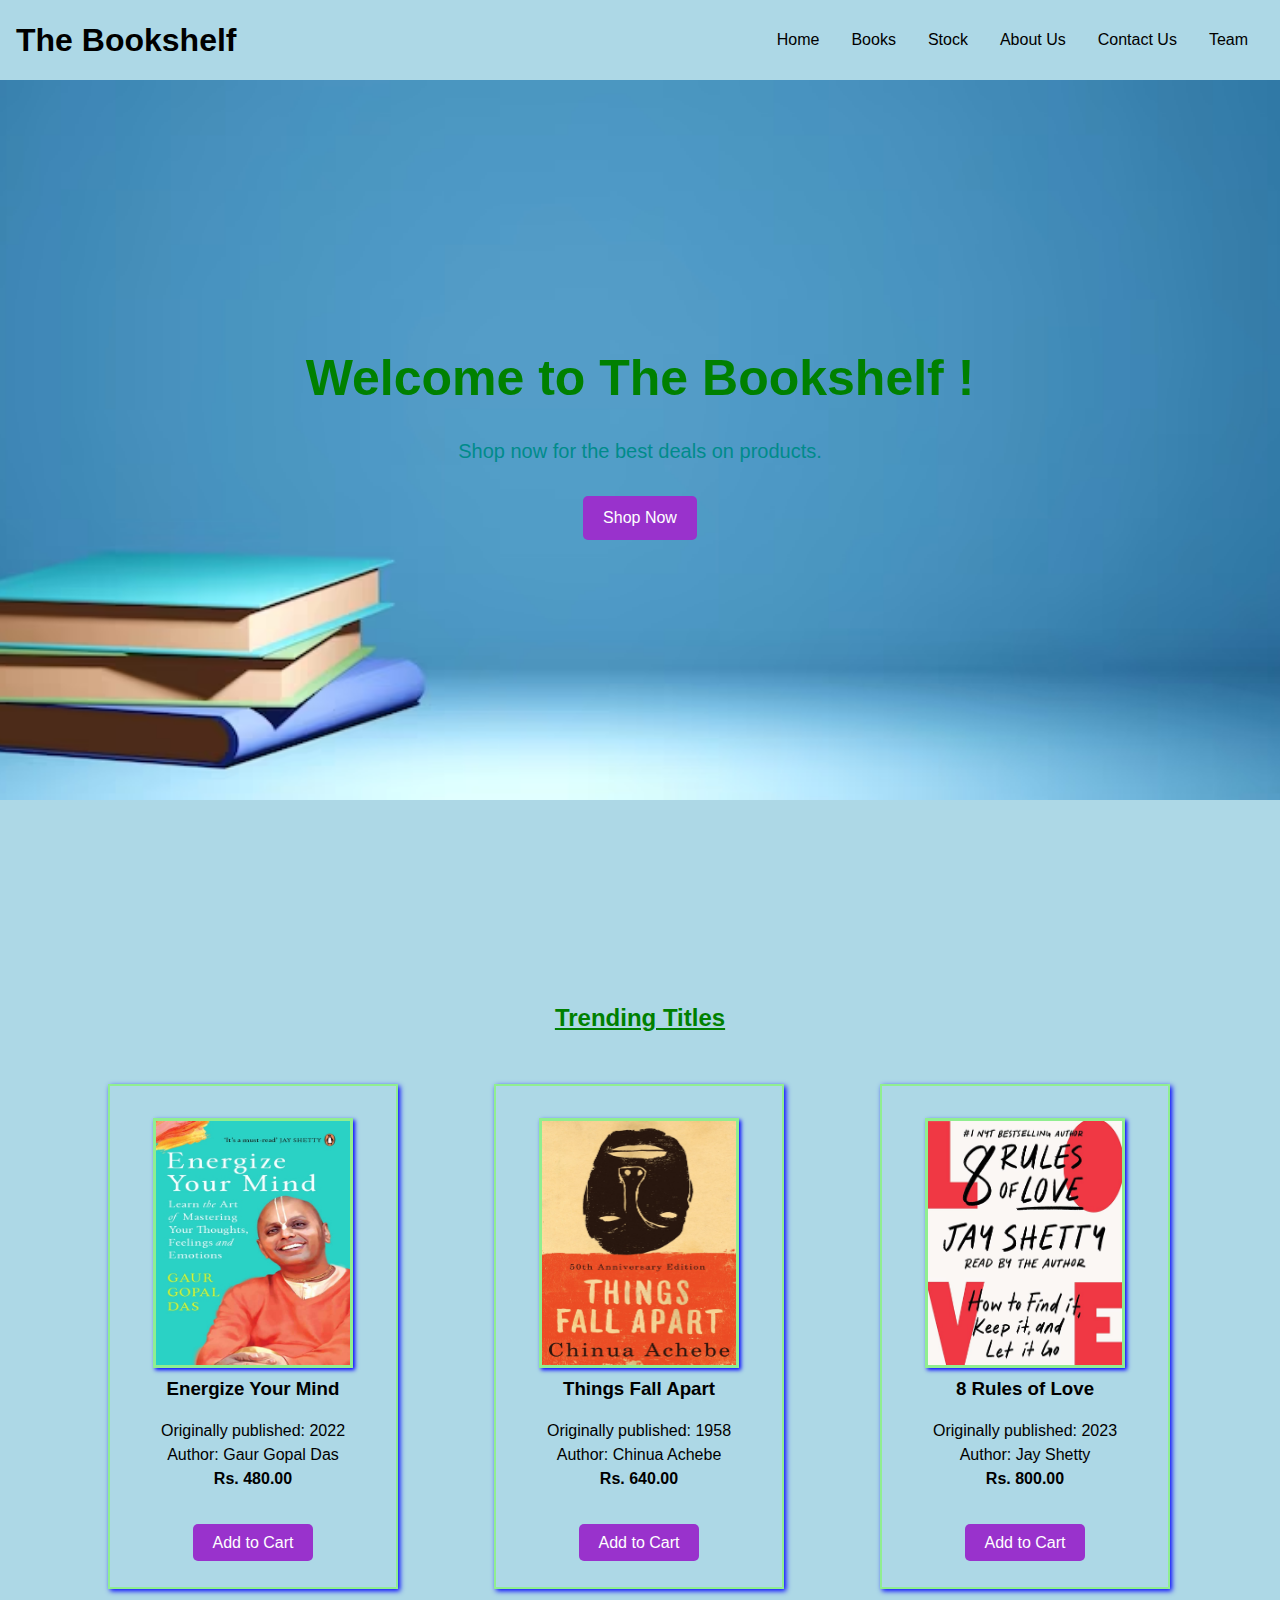
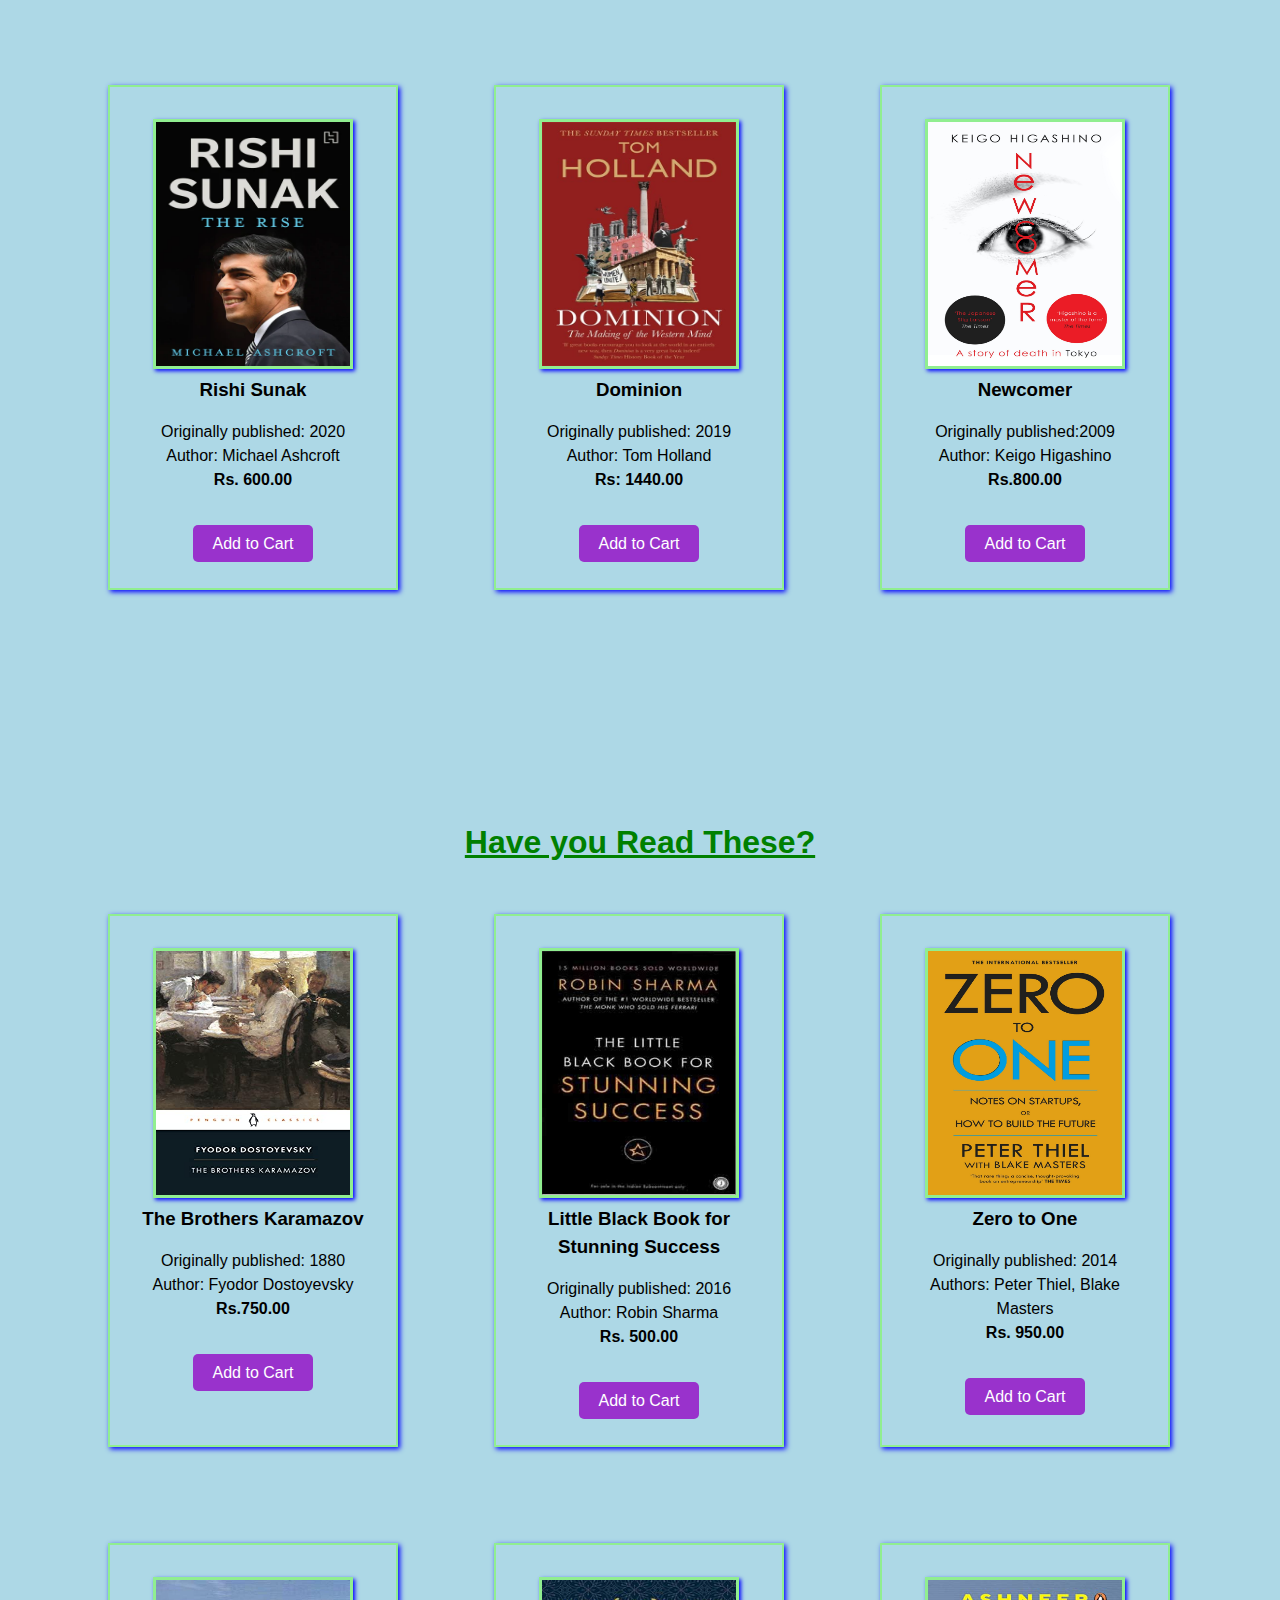
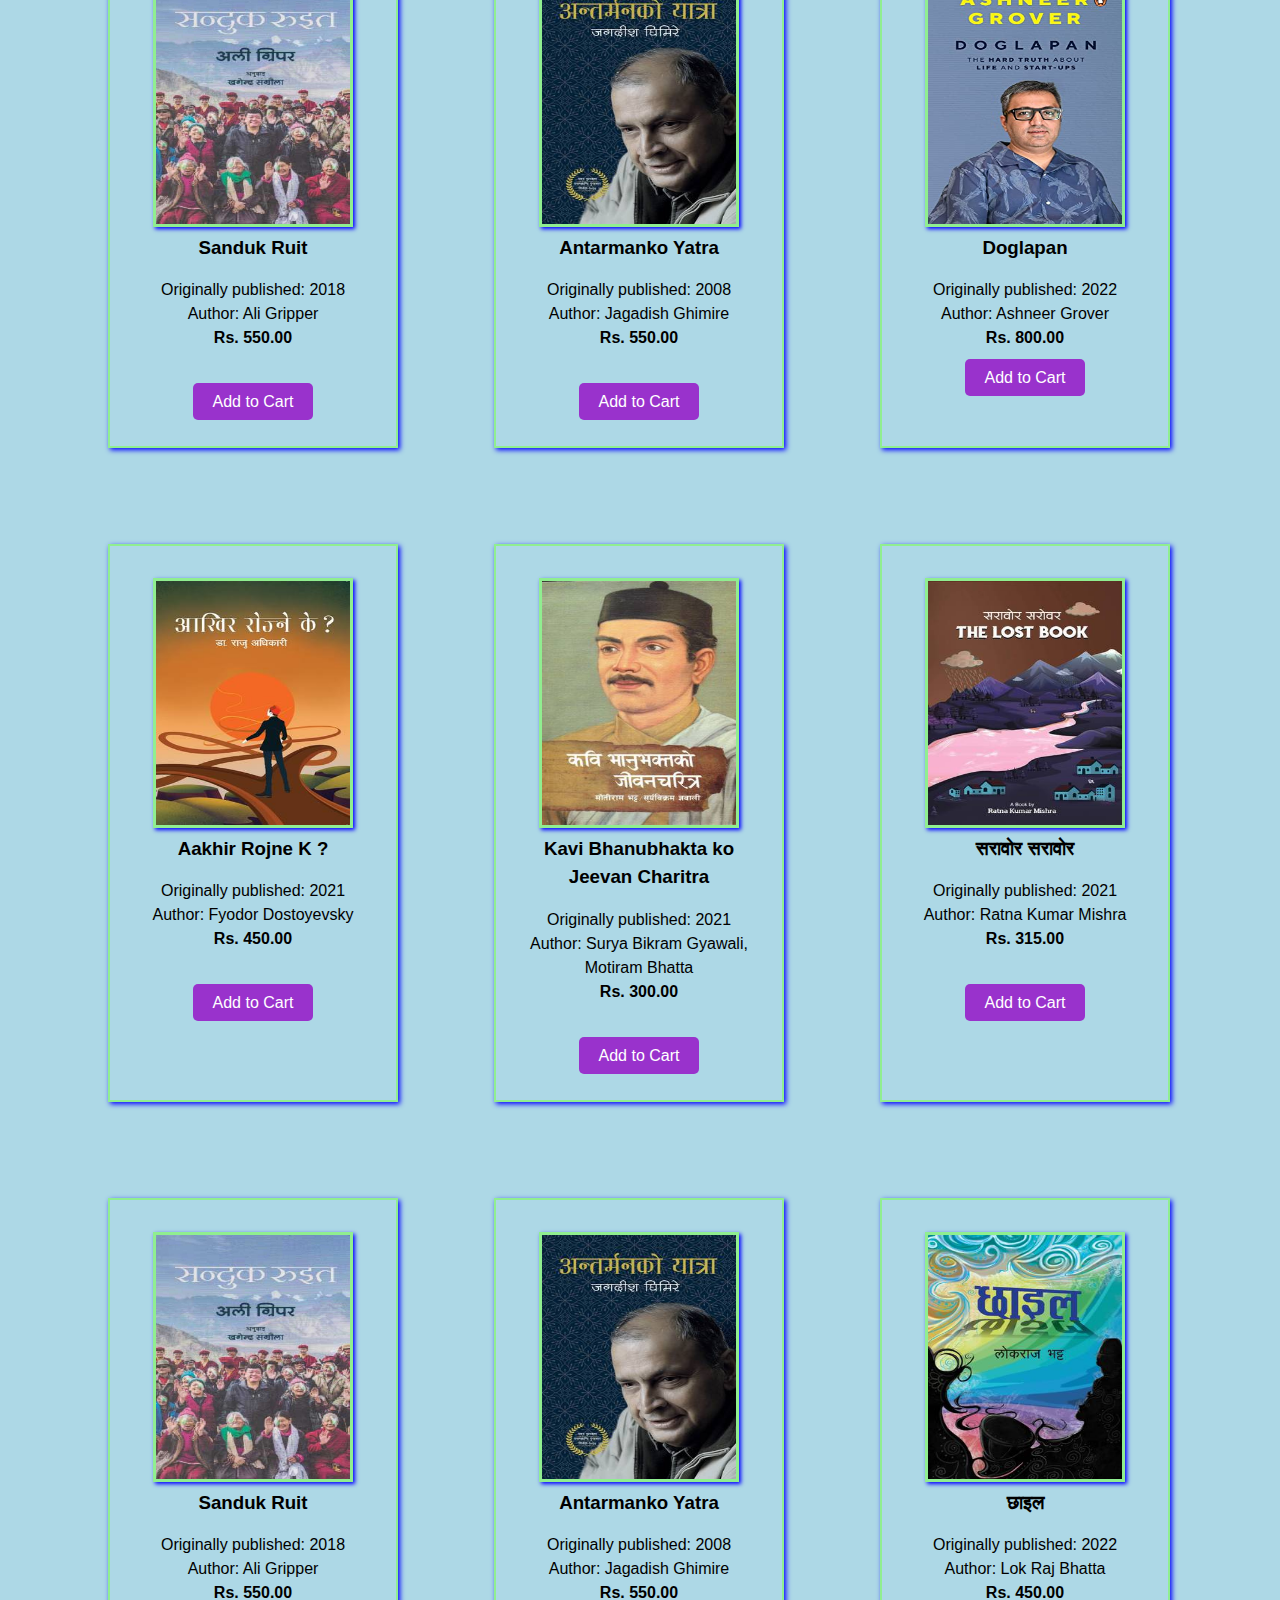
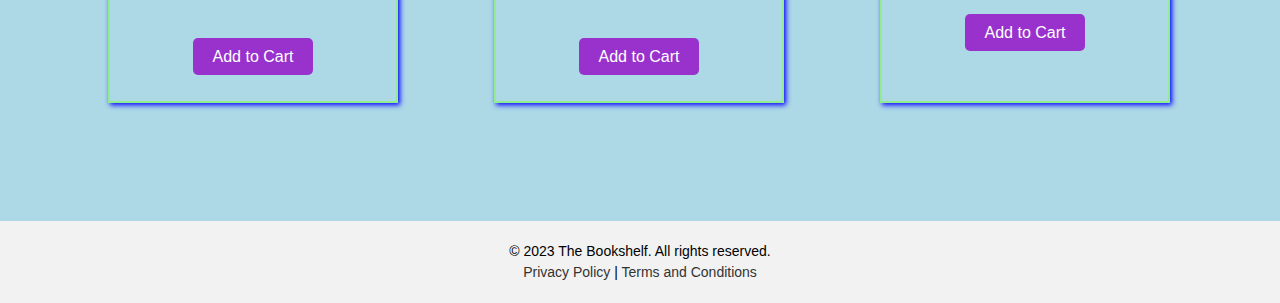
<file: index.html>
<!DOCTYPE html>
<html>

<head>
	<title>The Bookshelf</title>
	<link rel="shortcut icon" type="image" href="img/logo.png">
	<link rel="stylesheet" type="text/css" href="style.css">
</head>

<body>

	<div id="preloader"></div>

	<header>
		<h1>The Bookshelf</h1>
		<nav>
			<ul>
				<li><a href="index.html">Home</a></li>
				<li><a href="Book.html">Books</a></li>
				<li><a href="stock.html">Stock</a></li>
				<li><a href="aboutus.html">About Us</a></li>
				<li><a href="contact.html">Contact Us</a></li>
				<li><a href="team.html">Team</a></li>
			</ul>
		</nav>
	</header>

	<section class="hero">
		<h1 style="color: green;">Welcome to The Bookshelf !</h1>
		<p style="color: darkcyan;">Shop now for the best deals on products.</p>
		<a href="Book.html" class="btn">Shop Now</a>
	</section>

	<main>
		<h2 style="text-align: center;" id="producth2">Trending Titles</h2>
		<section class="products">
			<div class="product">
				<img src="img/t1.jpg" alt="Product 1">
				<h3>Energize Your Mind</h3>
				<p>Originally published: 2022<br>
					Author: Gaur Gopal Das<br>
					<b>Rs. 480.00</b><br>
				</p> <br>
				<a href="#" class="btn">Add to Cart</a>
			</div>

			<div class="product">
				<img src="img/t2.jpg" alt="Product 2">
				<h3>Things Fall Apart</h3>
				<p>Originally published: 1958 <br>
					Author: Chinua Achebe<br>
					<b>Rs. 640.00</b>
				</p> <br>
				<a href="#" class="btn">Add to Cart</a>
			</div>

			<div class="product">
				<img src="img/t3.jpg" alt="Product 3">
				<h3>8 Rules of Love</h3>
				<p>Originally published: 2023 <br>
					Author: Jay Shetty<br>
					<b>Rs. 800.00</b>
				</p> <br>
				<a href="#" class="btn">Add to Cart</a>
			</div>
			<div class="product">
				<img src="img/t4.jpg" alt="Product 4">
				<h3>Rishi Sunak</h3>
				<p>Originally published: 2020 <br>
					Author: Michael Ashcroft <br>
					<b> Rs. 600.00</b>
				</p> <br>
				<a href="#" class="btn">Add to Cart</a>
			</div>
			<div class="product">
				<img src="img/t5.jpg" alt="Product 5">
				<h3>Dominion</h3>
				<p>Originally published: 2019 <br>
					Author: Tom Holland <br>
					<b> Rs: 1440.00</b>
				</p> <br>
				<a href="#" class="btn">Add to Cart</a>
			</div>
			<div class="product">
				<img src="img/t6.jpg" alt="Product 6">
				<h3>Newcomer</h3>
				<p>Originally published:2009 <br>
					Author: Keigo Higashino <br>
					<b> Rs.800.00</b>
				</p> <br>
				<a href="#" class="btn">Add to Cart</a>
			</div>
		</section>


		<h1 style="text-align: center;" id="producth2">Have you Read These?</h1>
		<section class="products">
			<div class="product">
				<img src="img/h1.jpg" alt="Product 1">
				<h3>The Brothers Karamazov</h3>
				<p>Originally published: 1880 <br>
					Author: Fyodor Dostoyevsky <br>
					<b> Rs.750.00</b>
				</p> <br>
				<a href="#" class="btn">Add to Cart</a>
			</div>

			<div class="product">
				<img src="img/h2.jpg" alt="Product 2">
				<h3>Little Black Book for Stunning Success</h3>
				<p> Originally published: 2016 <br>
					Author: Robin Sharma <br>
					<b> Rs. 500.00</b>
				</p> <br>
				<a href="#" class="btn">Add to Cart</a>
			</div>

			<div class="product">
				<img src="img/h3.jpg" alt="Product 3">
				<h3>Zero to One</h3>
				<p>Originally published: 2014 <br>
					Authors: Peter Thiel, Blake Masters <br>
					<b> Rs. 950.00</b>
				</p><br>
				<a href="#" class="btn">Add to Cart</a>
			</div>
			<div class="product">
				<img src="img/h4.jpg" alt="Product 4">
				<h3>Sanduk Ruit</h3>
				<p>Originally published: 2018 <br>
					Author: Ali Gripper <br>
					<b> Rs. 550.00</b>
				</p> <br>
				<a href="#" class="btn">Add to Cart</a>
			</div>
			<div class="product">
				<img src="img/h5.jpg" alt="Product 5">
				<h3>Antarmanko Yatra</h3>
				<p>Originally published: 2008<br>
					Author: Jagadish Ghimire <br>
					<b> Rs. 550.00</b>
				</p> <br>
				<a href="#" class="btn">Add to Cart</a>
			</div>
			<div class="product">
				<img src="img/h6.jpg" alt="Product 6">
				<h3>Doglapan</h3>
				<p>Originally published: 2022 <br>
					Author: Ashneer Grover <br>
					<b> Rs. 800.00</b>
				</p>
				<a href="#" class="btn">Add to Cart</a>
			</div>

			<div class="product">
				<img src="img/n1.jpg" alt="Product 1">
				<h3>Aakhir Rojne K ?</h3>
				<p>Originally published: 2021 <br>
					Author: Fyodor Dostoyevsky <br>
					<b> Rs. 450.00</b>
				</p> <br>
				<a href="#" class="btn">Add to Cart</a>
			</div>

			<div class="product">
				<img src="img/n2.jpg" alt="Product 2">
				<h3>Kavi Bhanubhakta ko Jeevan Charitra</h3>
				<p>Originally published: 2021<br>
					Author: Surya Bikram Gyawali, Motiram Bhatta<br>
					<b> Rs. 300.00</b>
				</p> <br>
				<a href="#" class="btn">Add to Cart</a>
			</div>

			<div class="product">
				<img src="img/n3.jpg" alt="Product 3">
				<h3>सरावोर सरावोर</h3>
				<p>Originally published: 2021<br>
					Author: Ratna Kumar Mishra <br>
					<b> Rs. 315.00</b>
				</p><br>
				<a href="#" class="btn">Add to Cart</a>
			</div>
			<div class="product">
				<img src="img/h4.jpg" alt="Product 4">
				<h3>Sanduk Ruit</h3>
				<p>Originally published: 2018 <br>
					Author: Ali Gripper <br>
					<b> Rs. 550.00</b>
				</p> <br>
				<a href="#" class="btn">Add to Cart</a>
			</div>
			<div class="product">
				<img src="img/h5.jpg" alt="Product 5">
				<h3>Antarmanko Yatra</h3>
				<p>Originally published: 2008<br>
					Author: Jagadish Ghimire <br>
					<b> Rs. 550.00</b>
				</p> <br>
				<a href="#" class="btn">Add to Cart</a>
			</div>
			<div class="product">
				<img src="img/n4.jpg" alt="Product 6">
				<h3>छाइल</h3>
				<p>Originally published: 2022<br>
					Author: Lok Raj Bhatta<br>
					<b> Rs. 450.00</b>
				</p>
				<a href="#" class="btn">Add to Cart</a>
			</div>
		</section>
	</main>

	<footer>
		<p>&copy; 2023 The Bookshelf. All rights reserved.</p>
		<p><a href="#">Privacy Policy</a> | <a href="#">Terms and Conditions</a></p>
	</footer>

	<script>
		var loader = document.getElementById("preloader");
		window.addEventListener("load", function () {
			loader.style.display = "none"
		})
	</script>
</body>

</html>
</file>
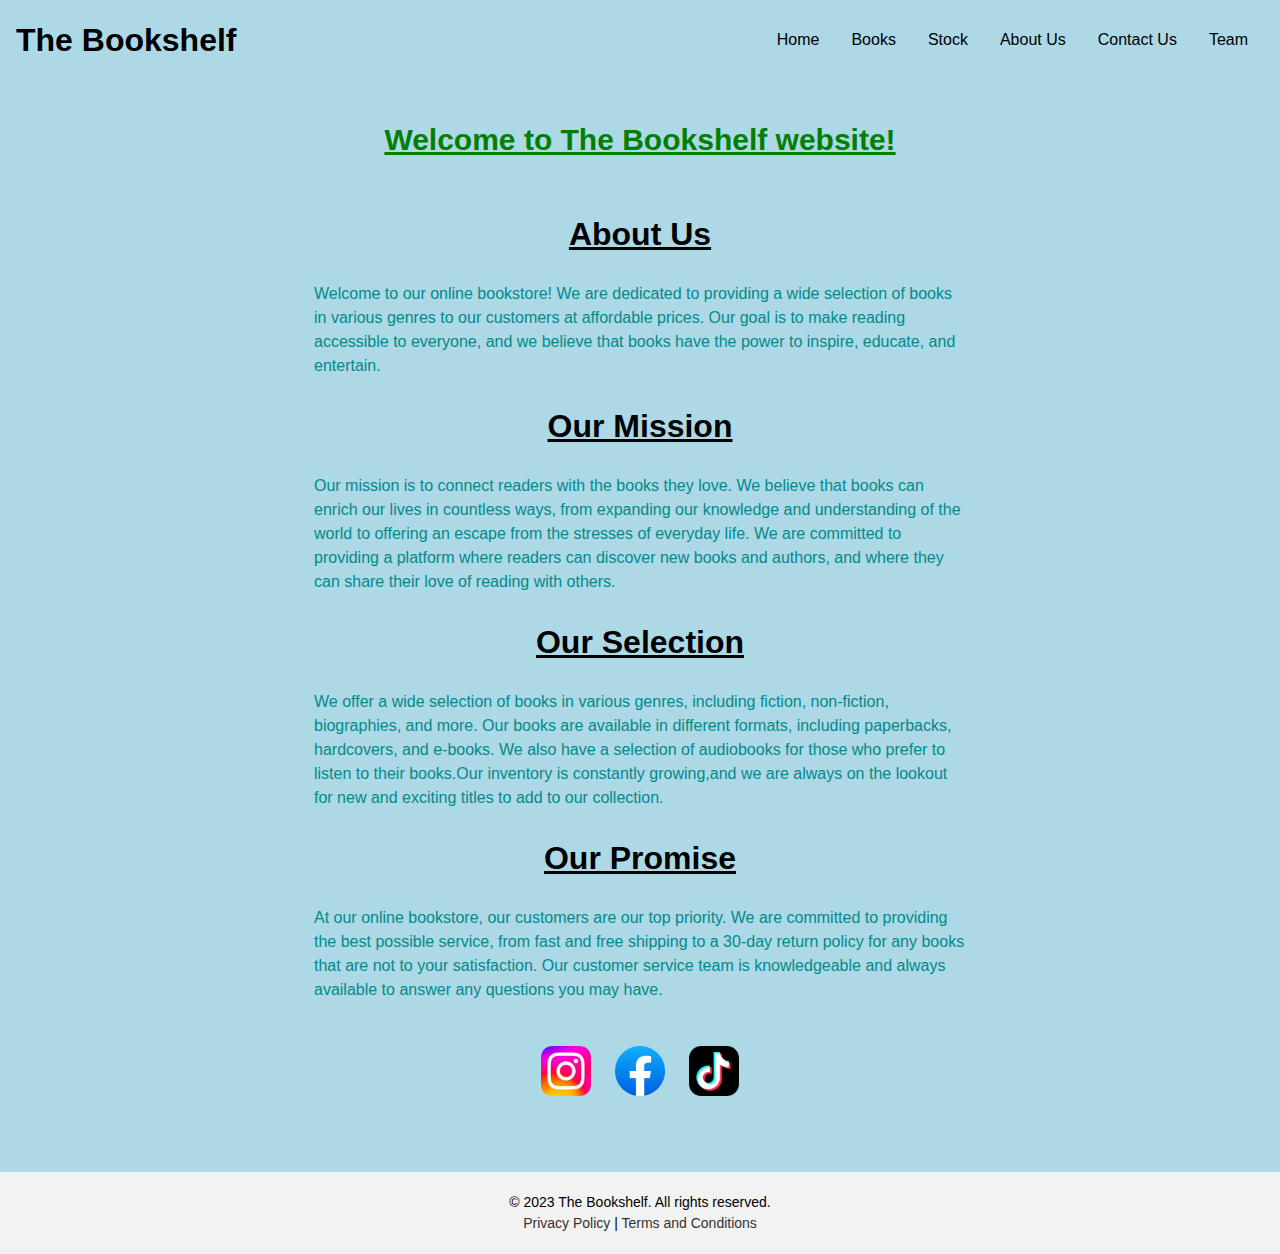
<file: aboutus.html>
<!DOCTYPE html>
<html>

<head>
	<title>The Bookshelf-About-Us</title>
	<link rel="shortcut icon" type="image" href="img/logo.png">
	<link rel="stylesheet" type="text/css" href="style.css">
</head>

<body>

	<div id="preloader"></div>

	<header>
		<h1>The Bookshelf</h1>
		<nav>
			<ul>
				<li><a href="index.html">Home</a></li>
				<li><a href="Book.html">Books</a></li>
				<li><a href="stock.html">Stock</a></li>
				<li><a href="aboutus.html">About Us</a></li>
				<li><a href="contact.html">Contact Us</a></li>
				<li><a href="team.html">Team</a></li>
			</ul>
		</nav>
	</header>
	<main>

		<section class="about-us" id="about us">
			<div class="about-box">
				<div class="thirdpart">
					<h1 class="head-2"><u>Welcome to The Bookshelf website!</u></h1>
					<br><br>
					<p class="body-2">
						<u>
							<h1 style="color:black;">About Us</h1>
						</u><br>
					<p style="color: darkcyan">Welcome to our online bookstore! We are dedicated to providing
						a wide selection of books in various genres to our customers at affordable prices.
						Our goal is to make reading accessible to everyone, and we believe that books have the
						power to inspire, educate, and entertain.</p><br>

					<h1 style="color: black;"><u>Our Mission</u></h1><br>
					<p style="color: darkcyan;">Our mission is to connect readers with the books they love. We believe
						that books can enrich our lives in countless ways, from expanding our knowledge and
						understanding of the world to offering an escape from the stresses of everyday life.
						We are committed to providing a platform where readers can discover new books and authors,
						and where they can share their love of reading with others.</p><br>

					<h1 style="color: black;"><u>Our Selection</u></h1> <br>
					<p style="color: darkcyan;">We offer a wide selection of books in various genres, including
						fiction, non-fiction, biographies, and more. Our books are available in different
						formats, including paperbacks, hardcovers, and e-books. We also have a selection of
						audiobooks for those who prefer to listen to their books.Our inventory is constantly
						growing,and we are always on the lookout for new and exciting titles to add to our
						collection.</p><br>

					<h1 style="color: black;"><u>Our Promise</u></h1> <br>
					<p style="color: darkcyan;">At our online bookstore, our customers are our top priority.
						We are committed to providing the best possible service, from fast and free shipping
						to a 30-day return policy for any books that are not to your satisfaction. Our customer
						service team is knowledgeable and always available to answer any questions you may have.</p>
					<br>

				</div>

		</section>

		<section>
			<div id="fourtpart">
				<button class="btn btn-sm"><a href="https://www.instagram.com"> <img src="img/1.png"
							alt="instagram logo"> </a></button>
				<button class="btn btn-sm"><a href="https://www.facebook.com"> <img src="img/2.png"
							alt="facebook logo"></a></button>
				<button class="btn btn-sm"><a href="https://www.tiktok.com"> <img src="img/2.jpg"
							alt="Tiktok logo"></a></button>
			</div>
		</section>

	</main>

	<footer>
		<p>&copy; 2023 The Bookshelf. All rights reserved.</p>
		<p><a href="#">Privacy Policy</a> | <a href="#">Terms and Conditions</a></p>
	</footer>

	<script>
		var loader = document.getElementById("preloader");
		window.addEventListener("load", function () {
			loader.style.display = "none"
		})
	</script>
</body>

</html>
</file>
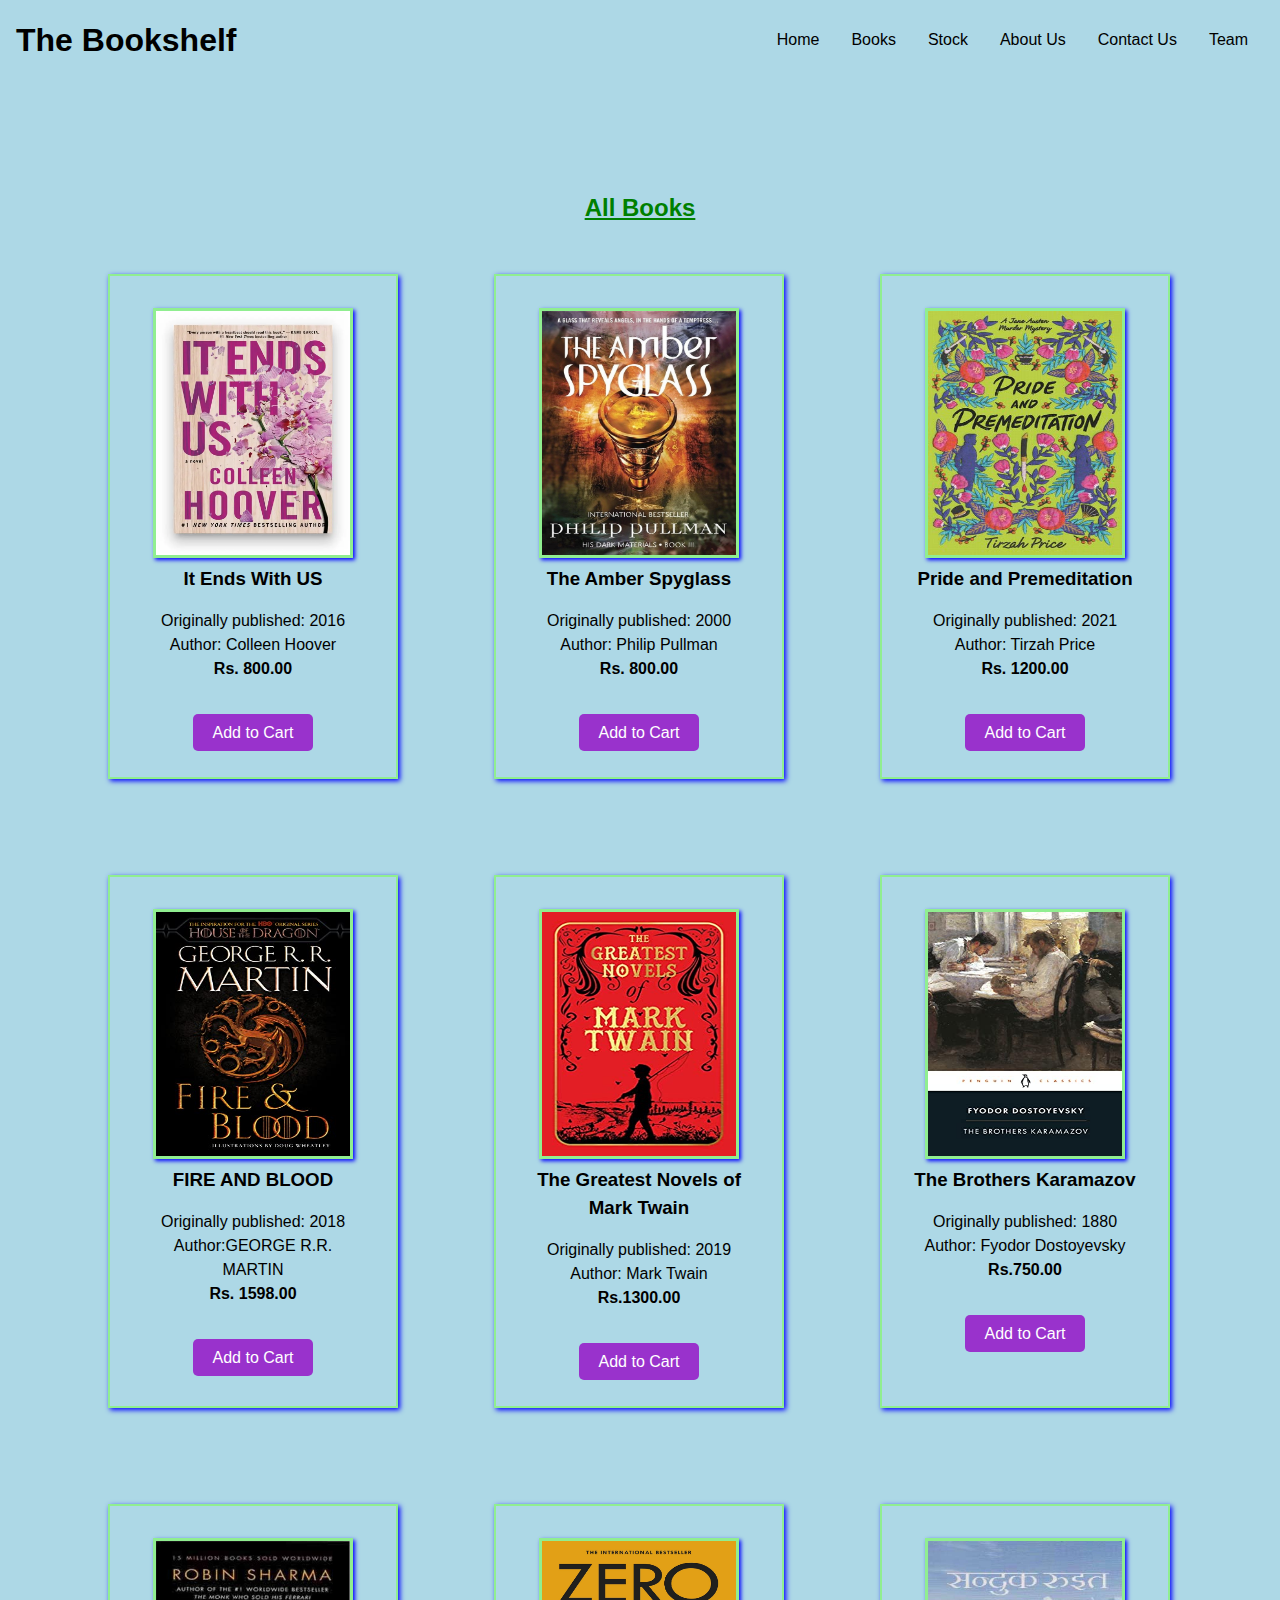
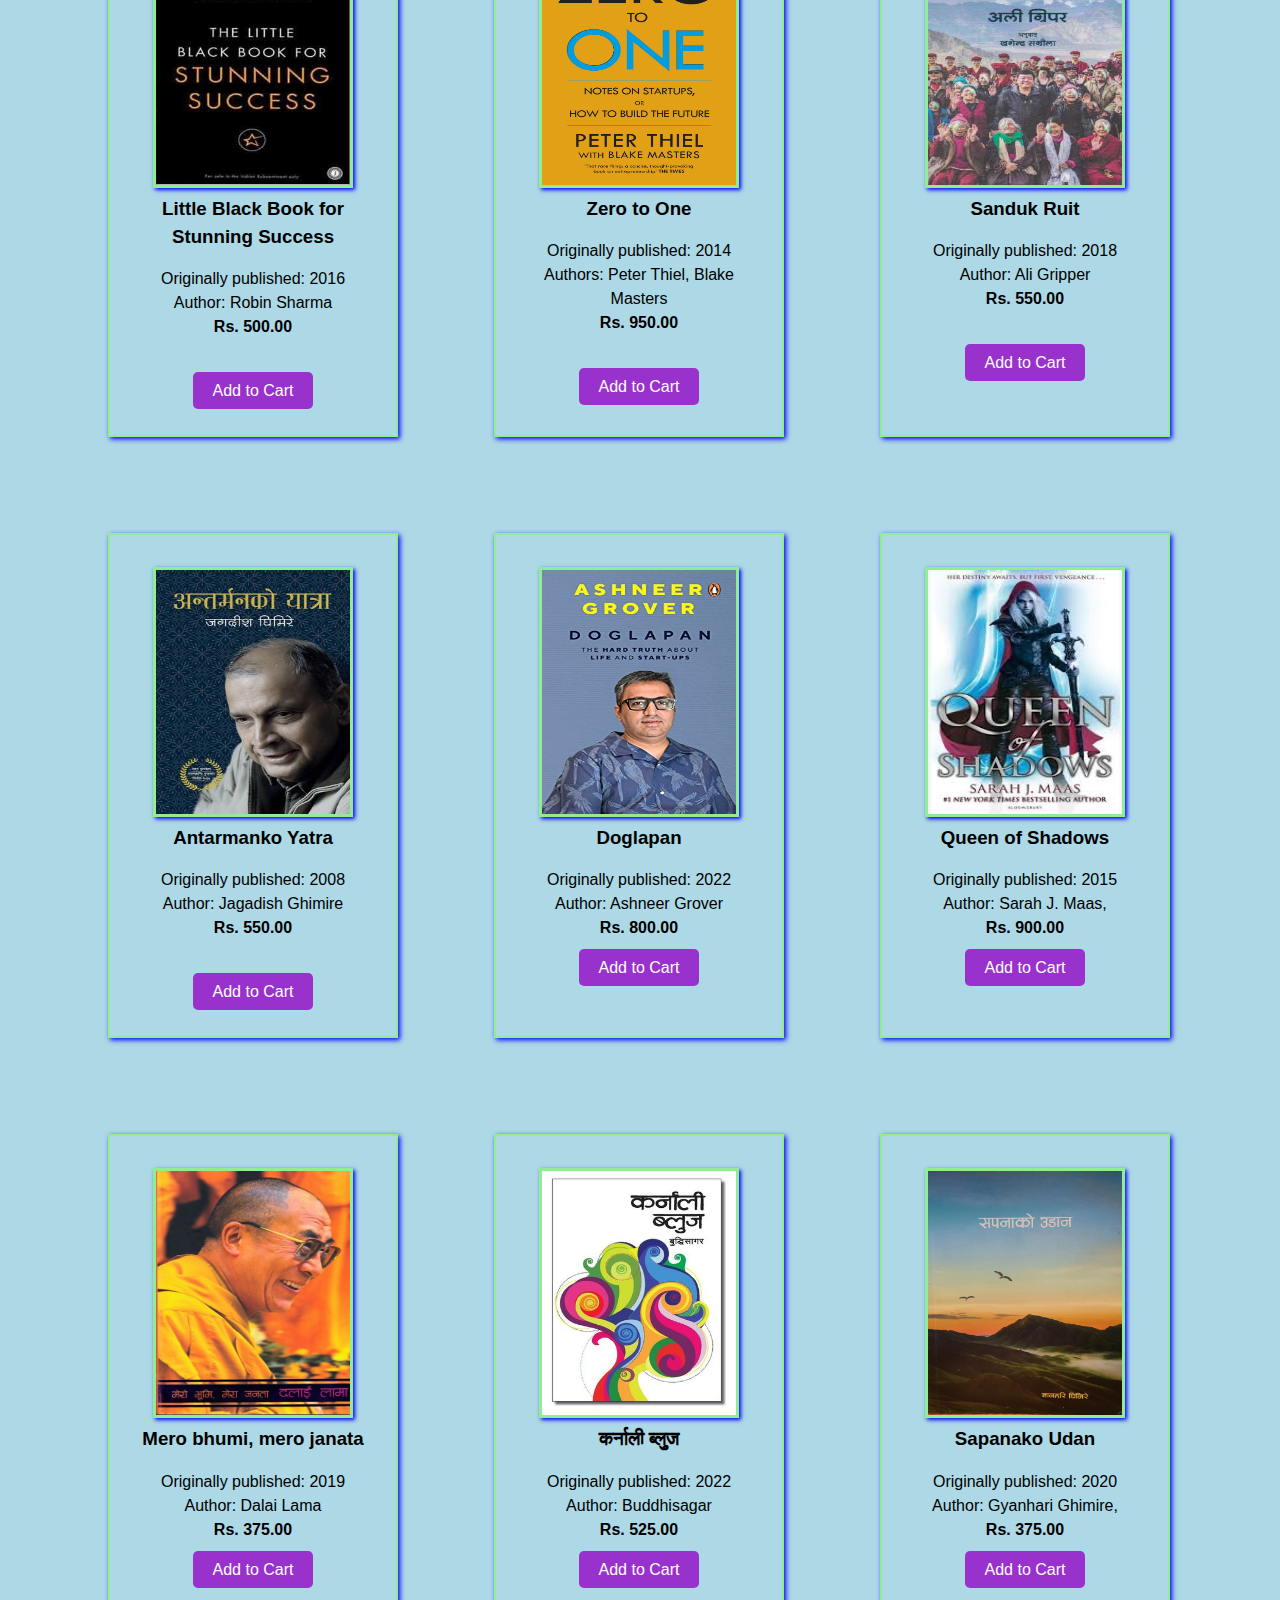
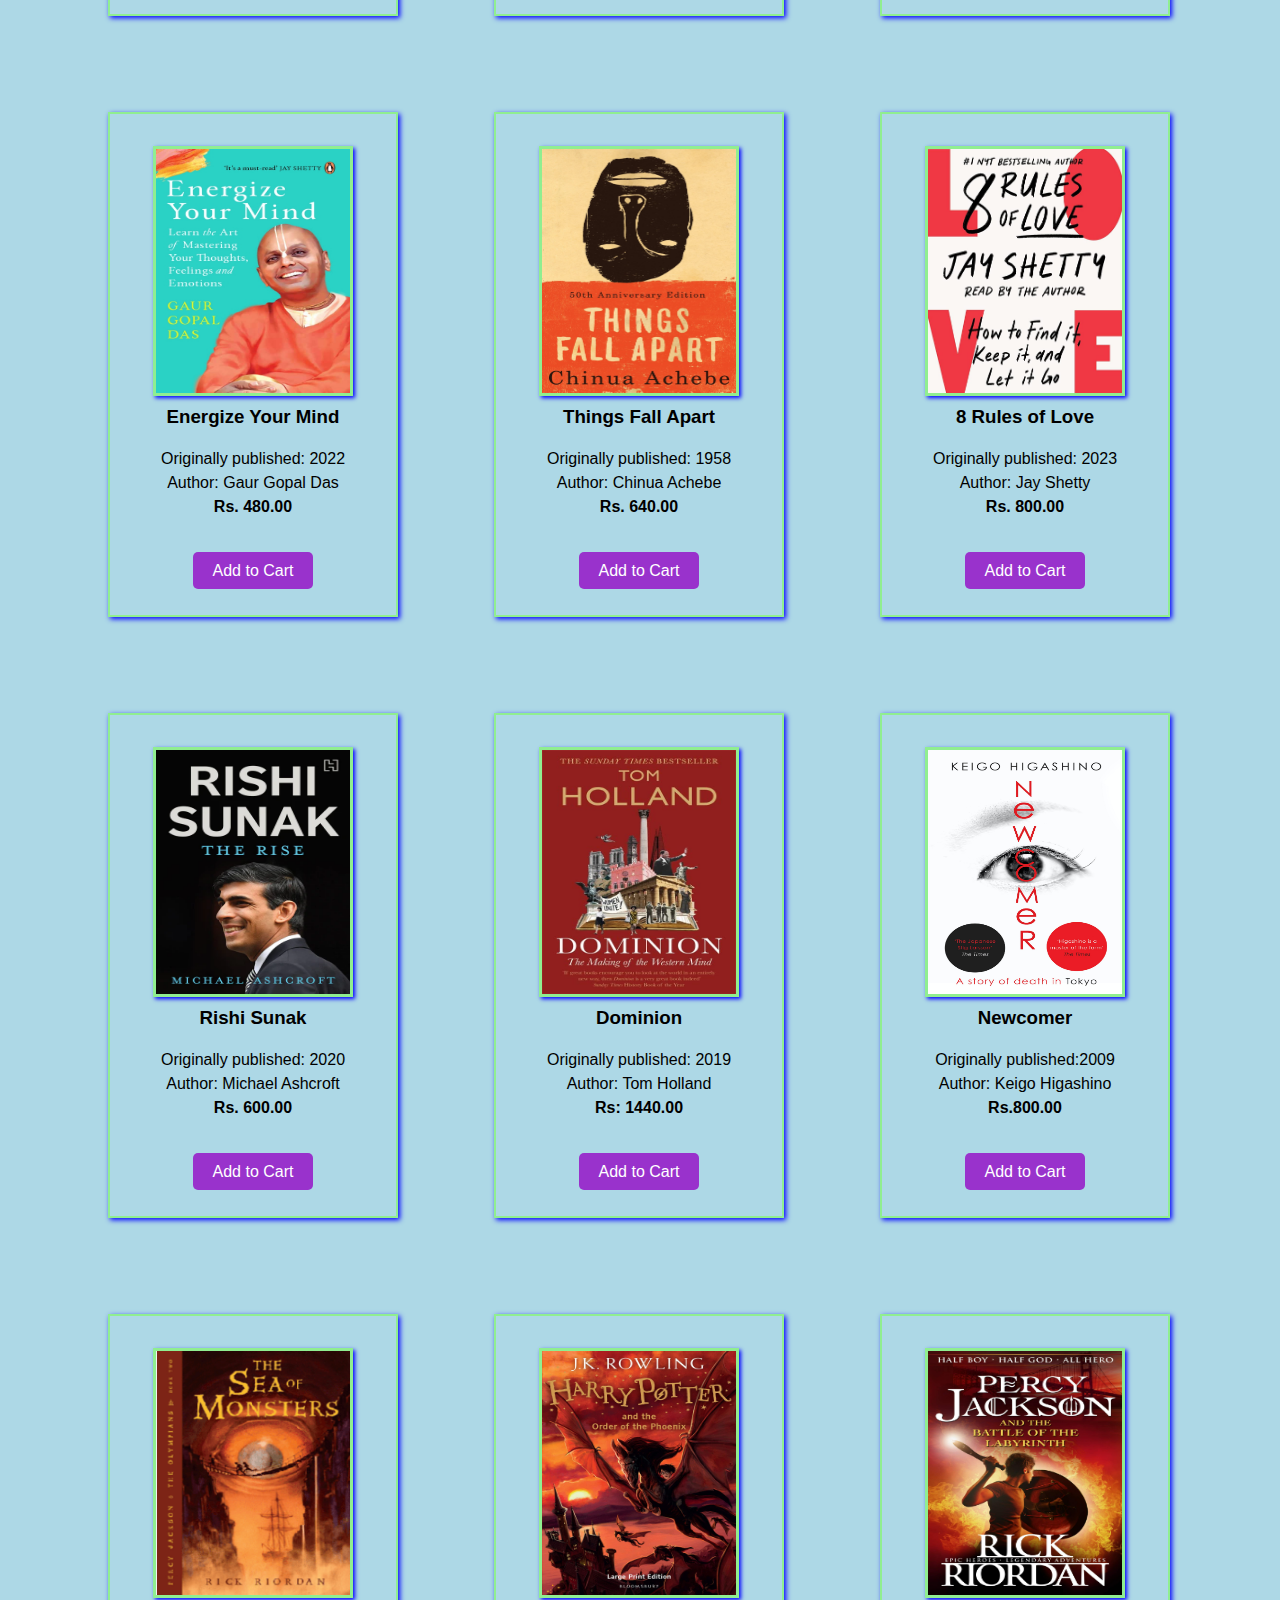
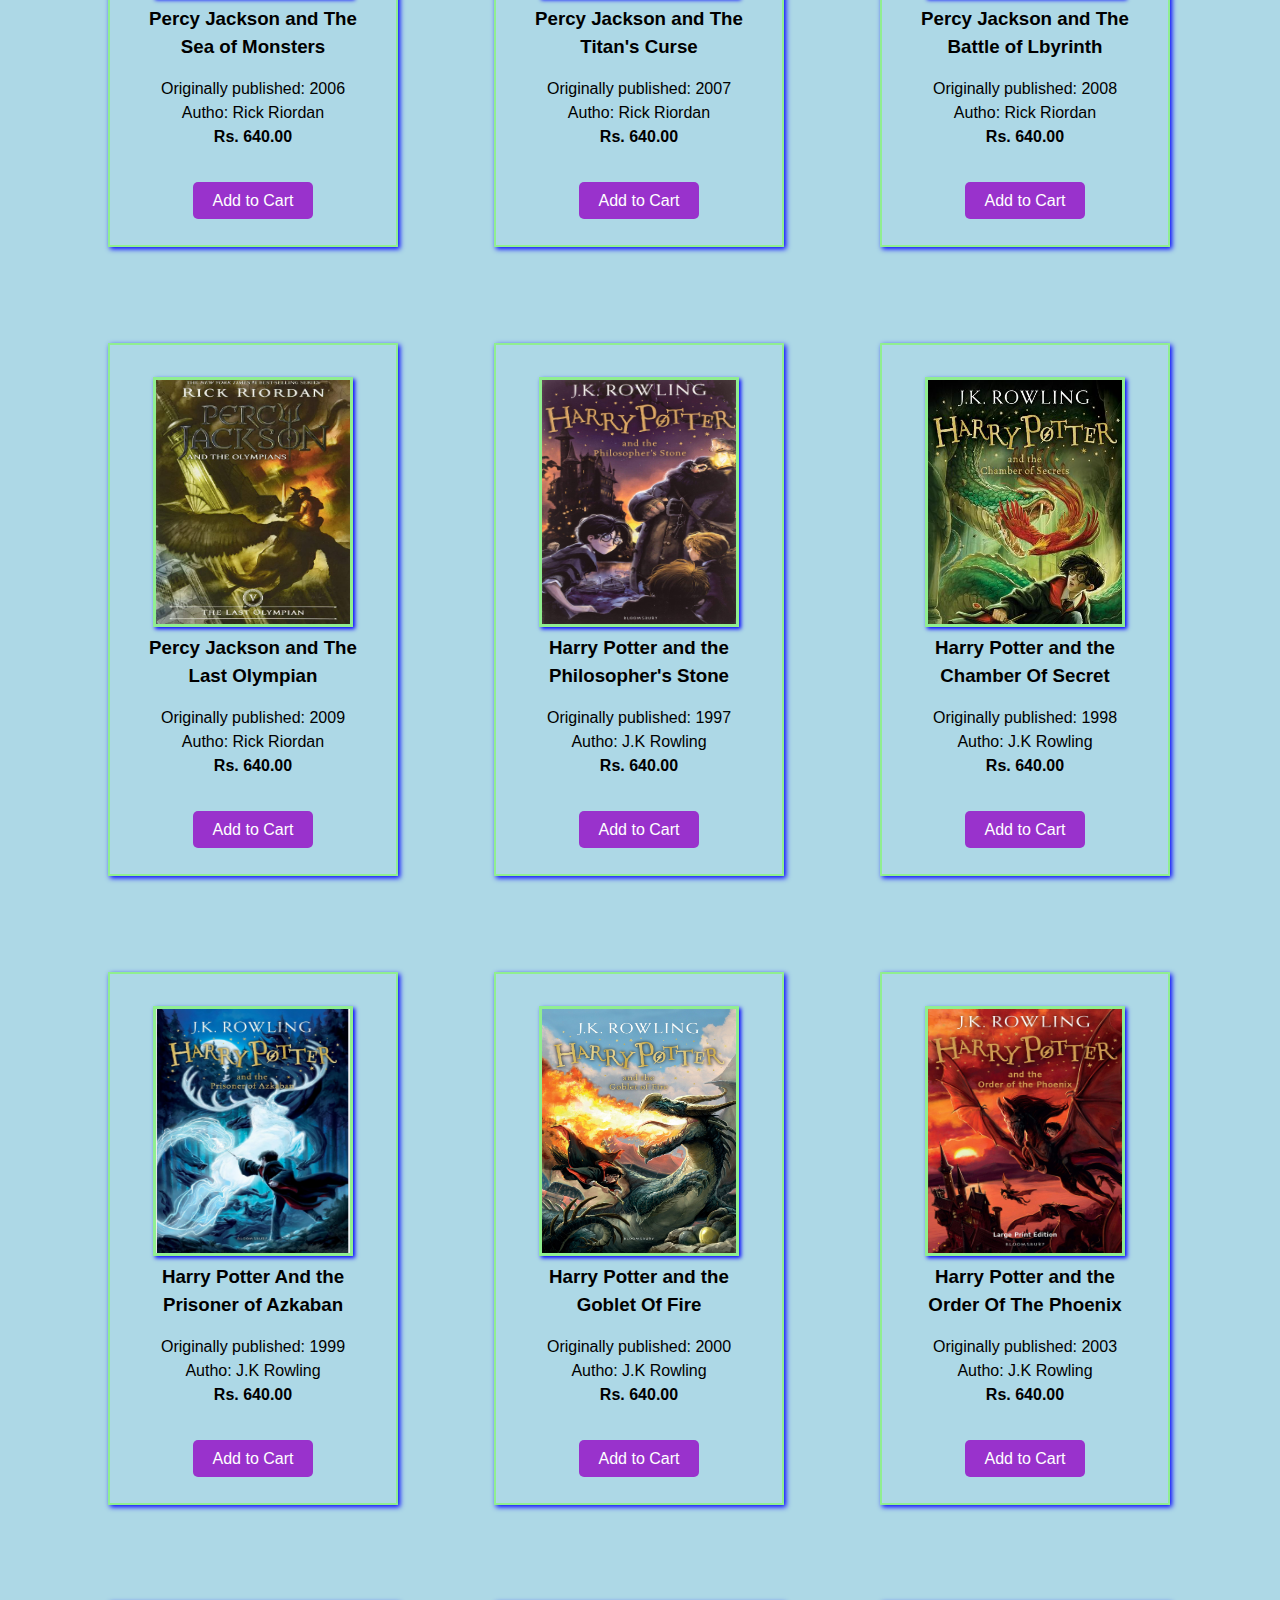
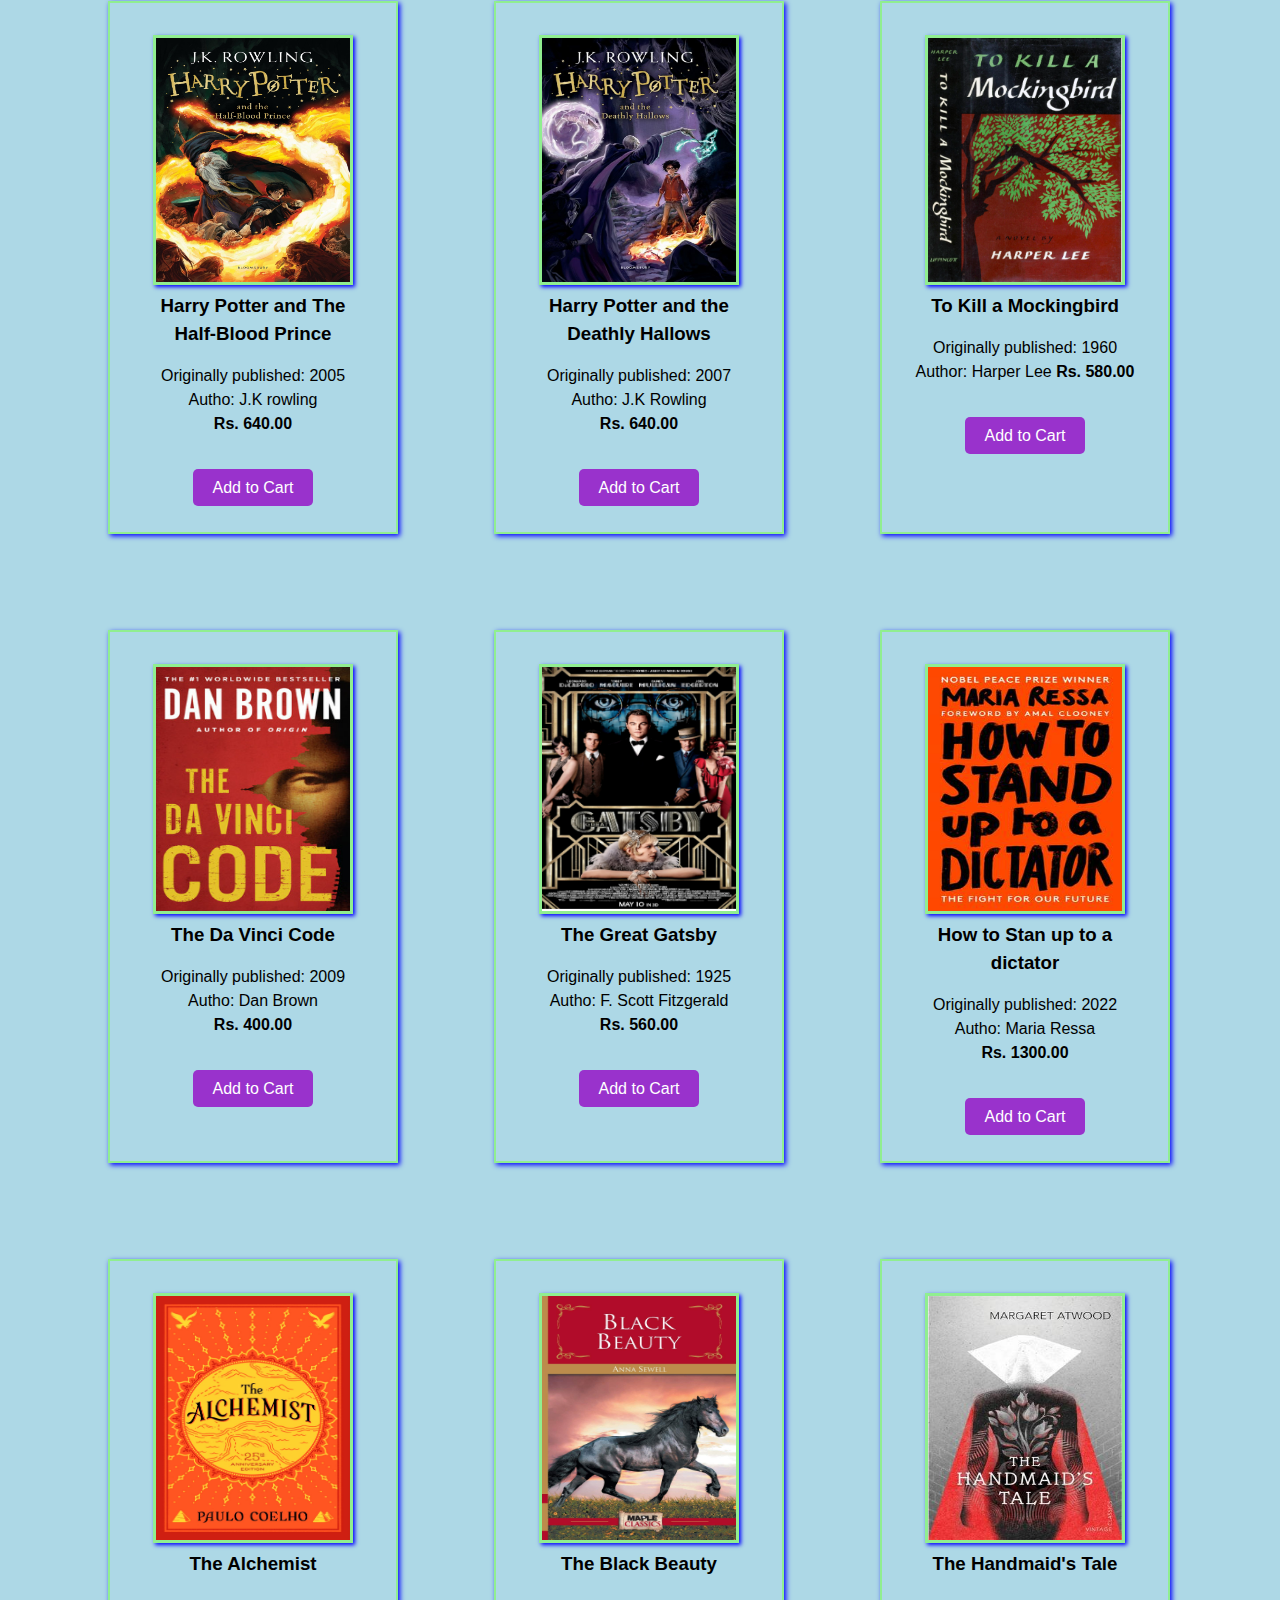
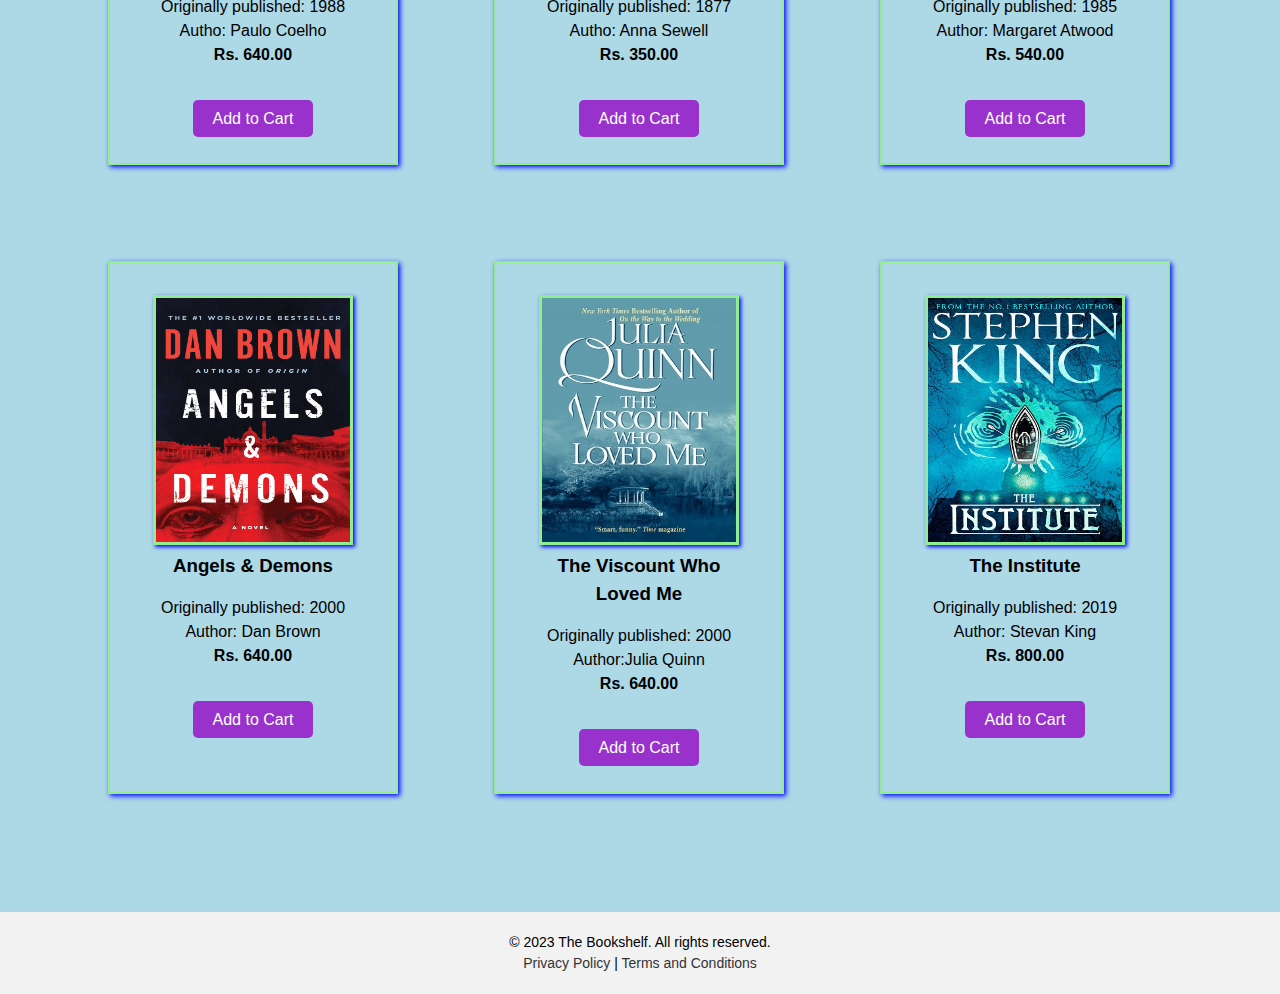
<file: Book.html>
<!DOCTYPE html>
<html>

<head>
	<title>The Bookshelf-Book</title>
	<link rel="shortcut icon" type="image" href="img/logo.png">
	<link rel="stylesheet" type="text/css" href="style.css">
</head>

<body>

	<div id="preloader"></div>

	<header>
		<h1>The Bookshelf</h1>
		<nav>
			<ul>
				<li><a href="index.html">Home</a></li>
				<li><a href="Book.html">Books</a></li>
				<li><a href="stock.html">Stock</a></li>
				<li><a href="aboutus.html">About Us</a></li>
				<li><a href="contact.html">Contact Us</a></li>
				<li><a href="team.html">Team</a></li>
			</ul>
		</nav>
	</header>

	<main>
		<h2 style="text-align: center; color: green; text-decoration: underline;">All Books</h2>
		<section class="products">
			<div class="product">
				<img src="img/b1.jpg" alt="Product 1">
				<h3>It Ends With US</h3>
				<p>Originally published: 2016 <br>
					Author: Colleen Hoover<br>
					<b> Rs. 800.00</b>
				</p> <br>
				<a href="#" class="btn">Add to Cart</a>
			</div>

			<div class="product">
				<img src="img/b2.jpg" alt="Product 2">
				<h3>The Amber Spyglass</h3>
				<p>Originally published: 2000 <br>
					Author: Philip Pullman <br>
					<b> Rs. 800.00</b>
				</p> <br>
				<a href="#" class="btn">Add to Cart</a>
			</div>

			<div class="product">
				<img src="img/b3.jpg" alt="Product 3">
				<h3>Pride and Premeditation</h3>
				<p>Originally published: 2021 <br>
					Author: Tirzah Price<br>
					<b> Rs. 1200.00</b>
				</p> <br>
				<a href="#" class="btn">Add to Cart</a>
			</div>

			<div class="product">
				<img src="img/b6.jpg" alt="Product 1">
				<h3>FIRE AND BLOOD</h3>
				<p>Originally published: 2018<br>
					Author:GEORGE R.R. MARTIN<br>
					<b> Rs. 1598.00</b>
				</p> <br>
				<a href="#" class="btn">Add to Cart</a>
			</div>

			<div class="product">
				<img src="img/b7.jpg" alt="Product 1">
				<h3>The Greatest Novels of Mark Twain</h3>
				<p>Originally published: 2019 <br>
					Author: Mark Twain<br>
					<b> Rs.1300.00</b>
				</p> <br>
				<a href="#" class="btn">Add to Cart</a>
			</div>

			<div class="product">
				<img src="img/h1.jpg" alt="Product 1">
				<h3>The Brothers Karamazov</h3>
				<p>Originally published: 1880 <br>
					Author: Fyodor Dostoyevsky <br>
					<b> Rs.750.00</b>
				</p> <br>
				<a href="#" class="btn">Add to Cart</a>
			</div>

			<div class="product">
				<img src="img/h2.jpg" alt="Product 2">
				<h3>Little Black Book for Stunning Success</h3>
				<p> Originally published: 2016 <br>
					Author: Robin Sharma <br>
					<b> Rs. 500.00</b>
				</p> <br>
				<a href="#" class="btn">Add to Cart</a>
			</div>

			<div class="product">
				<img src="img/h3.jpg" alt="Product 3">
				<h3>Zero to One</h3>
				<p>Originally published: 2014 <br>
					Authors: Peter Thiel, Blake Masters <br>
					<b> Rs. 950.00</b>
				</p><br>
				<a href="#" class="btn">Add to Cart</a>
			</div>

			<div class="product">
				<img src="img/h4.jpg" alt="Product 4">
				<h3>Sanduk Ruit</h3>
				<p>Originally published: 2018 <br>
					Author: Ali Gripper <br>
					<b> Rs. 550.00</b>
				</p> <br>
				<a href="#" class="btn">Add to Cart</a>
			</div>

			<div class="product">
				<img src="img/h5.jpg" alt="Product 5">
				<h3>Antarmanko Yatra</h3>
				<p>Originally published: 2008<br>
					Author: Jagadish Ghimire <br>
					<b> Rs. 550.00</b>
				</p> <br>
				<a href="#" class="btn">Add to Cart</a>
			</div>

			<div class="product">
				<img src="img/h6.jpg" alt="Product 6">
				<h3>Doglapan</h3>
				<p>Originally published: 2022 <br>
					Author: Ashneer Grover <br>
					<b> Rs. 800.00</b>
				</p>
				<a href="#" class="btn">Add to Cart</a>
			</div>

			<div class="product">
				<img src="img/b8.jpg" alt="Product 6">
				<h3>Queen of Shadows</h3>
				<p>Originally published: 2015<br>
					Author: Sarah J. Maas,<br>
					<b> Rs. 900.00</b>
				</p>
				<a href="#" class="btn">Add to Cart</a>
			</div>

			<div class="product">
				<img src="img/b9.jpg" alt="Product 6">
				<h3>Mero bhumi, mero janata</h3>
				<p>Originally published: 2019<br>
					Author: Dalai Lama<br>
					<b> Rs. 375.00</b>
				</p>
				<a href="#" class="btn">Add to Cart</a>
			</div>

			<div class="product">
				<img src="img/b10.jpg" alt="Product 6">
				<h3>कर्नाली ब्लुज</h3>
				<p>Originally published: 2022<br>
					Author: Buddhisagar<br>
					<b> Rs. 525.00</b>
				</p>
				<a href="#" class="btn">Add to Cart</a>
			</div>

			<div class="product">
				<img src="img/b11.jpg" alt="Product 6">
				<h3>Sapanako Udan</h3>
				<p>Originally published: 2020<br>
					Author: Gyanhari Ghimire,<br>
					<b> Rs. 375.00</b>
				</p>
				<a href="#" class="btn">Add to Cart</a>
			</div>

			<div class="product">
				<img src="img/t1.jpg" alt="Product 1">
				<h3>Energize Your Mind</h3>
				<p>Originally published: 2022<br>
					Author: Gaur Gopal Das<br>
					<b>Rs. 480.00</b><br>
				</p> <br>
				<a href="#" class="btn">Add to Cart</a>
			</div>

			<div class="product">
				<img src="img/t2.jpg" alt="Product 2">
				<h3>Things Fall Apart</h3>
				<p>Originally published: 1958 <br>
					Author: Chinua Achebe<br>
					<b>Rs. 640.00</b>
				</p> <br>
				<a href="#" class="btn">Add to Cart</a>
			</div>

			<div class="product">
				<img src="img/t3.jpg" alt="Product 3">
				<h3>8 Rules of Love</h3>
				<p>Originally published: 2023 <br>
					Author: Jay Shetty<br>
					<b>Rs. 800.00</b>
				</p> <br>
				<a href="#" class="btn">Add to Cart</a>
			</div>

			<div class="product">
				<img src="img/t4.jpg" alt="Product 4">
				<h3>Rishi Sunak</h3>
				<p>Originally published: 2020 <br>
					Author: Michael Ashcroft <br>
					<b> Rs. 600.00</b>
				</p> <br>
				<a href="#" class="btn">Add to Cart</a>
			</div>

			<div class="product">
				<img src="img/t5.jpg" alt="Product 5">
				<h3>Dominion</h3>
				<p>Originally published: 2019 <br>
					Author: Tom Holland <br>
					<b> Rs: 1440.00</b>
				</p> <br>
				<a href="#" class="btn">Add to Cart</a>
			</div>

			<div class="product">
				<img src="img/t6.jpg" alt="Product 6">
				<h3>Newcomer</h3>
				<p>Originally published:2009 <br>
					Author: Keigo Higashino <br>
					<b> Rs.800.00</b>
				</p> <br>
				<a href="#" class="btn">Add to Cart</a>
			</div>

			<div class="product">
				<img src="img/t7.png" alt="Product 1">
				<h3>Percy Jackson and The Sea of Monsters </h3>
				<p>Originally published: 2006<br>
					Autho: Rick Riordan<br>
					<b>Rs. 640.00</b><br>
				</p> <br>
				<a href="#" class="btn">Add to Cart</a>
			</div>

			<div class="product">
				<img src="img/t18.jpg" alt="Product 1">
				<h3>Percy Jackson and The Titan's Curse </h3>
				<p>Originally published: 2007<br>
					Autho: Rick Riordan<br>
					<b>Rs. 640.00</b><br>
				</p> <br>
				<a href="#" class="btn">Add to Cart</a>
			</div>

			<div class="product">
				<img src="img/t9.png" alt="Product 1">
				<h3>Percy Jackson and The Battle of Lbyrinth</h3>
				<p>Originally published: 2008<br>
					Autho: Rick Riordan<br>
					<b>Rs. 640.00</b><br>
				</p> <br>
				<a href="#" class="btn">Add to Cart</a>
			</div>

			<div class="product">
				<img src="img/t10.png" alt="Product 1">
				<h3>Percy Jackson and The Last Olympian </h3>
				<p>Originally published: 2009<br>
					Autho: Rick Riordan<br>
					<b>Rs. 640.00</b><br>
				</p> <br>
				<a href="#" class="btn">Add to Cart</a>
			</div>

			<div class="product">
				<img src="img/t11.png" alt="Product 1">
				<h3>Harry Potter and the Philosopher's Stone </h3>
				<p>Originally published: 1997<br>
					Autho: J.K Rowling<br>
					<b>Rs. 640.00</b><br>
				</p> <br>
				<a href="#" class="btn">Add to Cart</a>
			</div>

			<div class="product">
				<img src="img/t16.jpg" alt="Product 1">
				<h3>Harry Potter and the Chamber Of Secret</h3>
				<p>Originally published: 1998<br>
					Autho: J.K Rowling<br>
					<b>Rs. 640.00</b><br>
				</p> <br>
				<a href="#" class="btn">Add to Cart</a>
			</div>

			<div class="product">
				<img src="img/t12.png" alt="Product 1">
				<h3>Harry Potter And the Prisoner of Azkaban</h3>
				<p>Originally published: 1999<br>
					Autho: J.K Rowling<br>
					<b>Rs. 640.00</b><br>
				</p> <br>
				<a href="#" class="btn">Add to Cart</a>
			</div>

			<div class="product">
				<img src="img/t17.jpg" alt="Product 1">
				<h3>Harry Potter and the Goblet Of Fire</h3>
				<p>Originally published: 2000<br>
					Autho: J.K Rowling<br>
					<b>Rs. 640.00</b><br>
				</p> <br>
				<a href="#" class="btn">Add to Cart</a>
			</div>

			<div class="product">
				<img src="img/t18.jpg" alt="Product 1">
				<h3>Harry Potter and the Order Of The Phoenix </h3>
				<p>Originally published: 2003<br>
					Autho: J.K Rowling<br>
					<b>Rs. 640.00</b><br>
				</p> <br>
				<a href="#" class="btn">Add to Cart</a>
			</div>

			<div class="product">
				<img src="img/t19.jpg" alt="Product 1">
				<h3>Harry Potter and The Half-Blood Prince </h3>
				<p>Originally published: 2005<br>
					Autho: J.K rowling<br>
					<b>Rs. 640.00</b><br>
				</p> <br>
				<a href="#" class="btn">Add to Cart</a>
			</div>

			<div class="product">
				<img src="img/t20.jpg" alt="Product 1">
				<h3>Harry Potter and the Deathly Hallows </h3>
				<p>Originally published: 2007<br>
					Autho: J.K Rowling<br>
					<b>Rs. 640.00</b><br>
				</p> <br>
				<a href="#" class="btn">Add to Cart</a>
			</div>
			<div class="product">
				<img src="img/t13.png" alt="Product 1">
				<h3>To Kill a Mockingbird</h3>
				<p>Originally published: 1960<br>
					Author: Harper Lee
					<b>Rs. 580.00</b><br>
				</p> <br>
				<a href="#" class="btn">Add to Cart</a>
			</div>

			<div class="product">
				<img src="img/t14.png" alt="Product 1">
				<h3>The Da Vinci Code </h3>
				<p>Originally published: 2009<br>
					Autho: Dan Brown<br>
					<b>Rs. 400.00</b><br>
				</p> <br>
				<a href="#" class="btn">Add to Cart</a>
			</div>

			<div class="product">
				<img src="img/t15.png" alt="Product 1">
				<h3>The Great Gatsby</h3>
				<p>Originally published: 1925<br>
					Autho: F. Scott Fitzgerald<br>
					<b>Rs. 560.00</b><br>
				</p> <br>
				<a href="#" class="btn">Add to Cart</a>
			</div>

			<div class="product">
				<img src="img/t21.jpg" alt="Product 1">
				<h3>How to Stan up to a dictator</h3>
				<p>Originally published: 2022<br>
					Autho: Maria Ressa<br>
					<b>Rs. 1300.00</b><br>
				</p> <br>
				<a href="#" class="btn">Add to Cart</a>
			</div>

			<div class="product">
				<img src="img/t22.jpg" alt="Product 1">
				<h3>The Alchemist </h3>
				<p>Originally published: 1988<br>
					Autho: Paulo Coelho<br>
					<b>Rs. 640.00</b><br>
				</p> <br>
				<a href="#" class="btn">Add to Cart</a>
			</div>

			<div class="product">
				<img src="img/t23.jpg" alt="Product 1">
				<h3>The Black Beauty </h3>
				<p>Originally published: 1877<br>
					Autho: Anna Sewell<br>
					<b>Rs. 350.00</b><br>
				</p> <br>
				<a href="#" class="btn">Add to Cart</a>
			</div>

			<div class="product">
				<img src="img/t24.jpg" alt="Product 1">
				<h3>The Handmaid's Tale</h3>
				<p>Originally published: 1985<br>
					Author: Margaret Atwood<br>
					<b>Rs. 540.00</b><br>
				</p> <br>
				<a href="#" class="btn">Add to Cart</a>
			</div>

			<div class="product">
				<img src="img/t25.jpg" alt="Product 1">
				<h3>Angels & Demons </h3>
				<p>Originally published: 2000<br>
					Author: Dan Brown<br>
					<b>Rs. 640.00</b><br>
				</p> <br>
				<a href="#" class="btn">Add to Cart</a>
			</div>

			<div class="product">
				<img src="img/t26.jpg" alt="Product 1">
				<h3>The Viscount Who Loved Me </h3>
				<p>Originally published: 2000<br>
					Author:Julia Quinn <br>
					<b>Rs. 640.00</b><br>
				</p> <br>
				<a href="#" class="btn">Add to Cart</a>
			</div>

			<div class="product">
				<img src="img/t27.jpg" alt="Product 1">
				<h3>The Institute </h3>
				<p>Originally published: 2019<br>
					Author: Stevan King<br>
					<b>Rs. 800.00</b><br>
				</p> <br>
				<a href="#" class="btn">Add to Cart</a>
			</div>
		</section>
	</main>

	<footer>
		<p>&copy; 2023 The Bookshelf. All rights reserved.</p>
		<p><a href="#">Privacy Policy</a> | <a href="#">Terms and Conditions</a></p>
	</footer>

	<script>
		var loader = document.getElementById("preloader");
		window.addEventListener("load", function () {
			loader.style.display = "none"
		})
	</script>
</body>

</html>
</file>
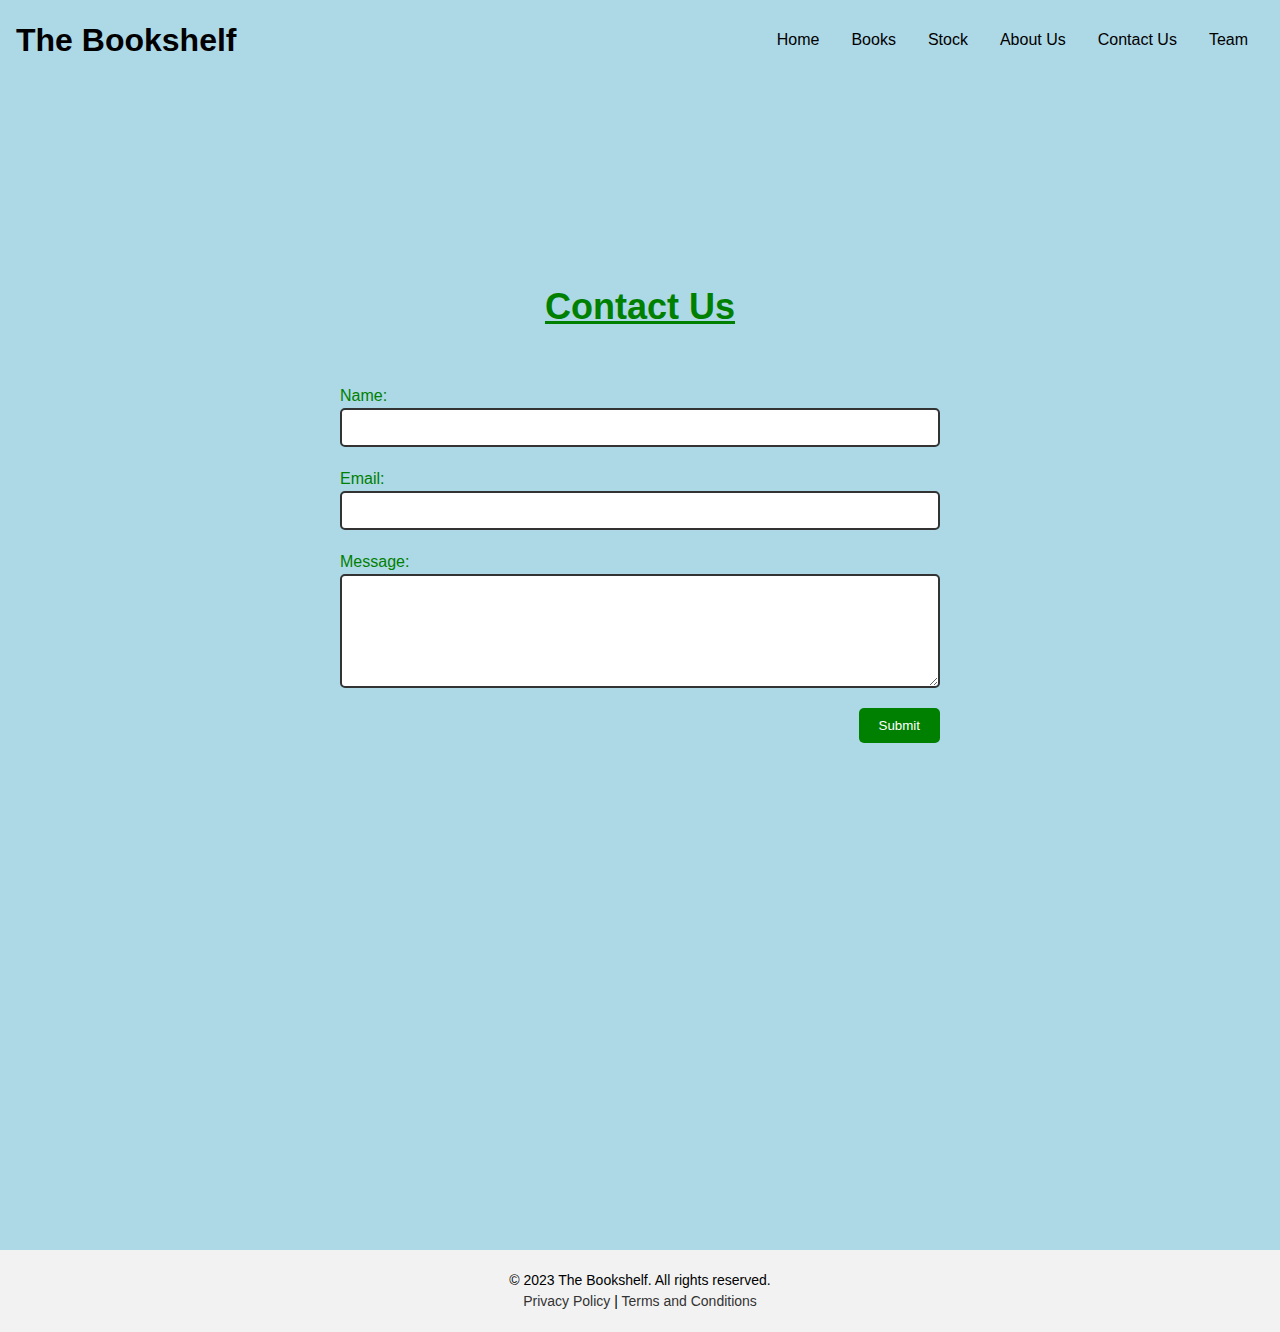
<file: contact.html>
<!DOCTYPE html>
<html>

<head>
	<title>The Bookshelf-Contack</title>
	<link rel="shortcut icon" type="image" href="img/logo.png">
	<link rel="stylesheet" type="text/css" href="style.css">
</head>

<body>

	<div id="preloader"></div>

	<header>
		<h1>The Bookshelf</h1>
		<nav>
			<ul>
				<li><a href="index.html">Home</a></li>
				<li><a href="Book.html">Books</a></li>
				<li><a href="stock.html">Stock</a></li>
				<li><a href="aboutus.html">About Us</a></li>
				<li><a href="contact.html">Contact Us</a></li>
				<li><a href="team.html">Team</a></li>
			</ul>
		</nav>
	</header>

	<main>
		<section class="contact">
			<h2><u>Contact Us</u></h2> 
	
			<form>
				<label for="name">Name:</label>
				<input type="text" id="name" name="name" required>

				<label for="email">Email:</label>
				<input type="email" id="email" name="email" required>

				<label for="message">Message:</label>
				<textarea id="message" name="message" required rows="6" cols="30"></textarea>

				<button type="submit">Submit</button>
			</form>
		</section>

	</main>

	<footer>
		<p>&copy; 2023 The Bookshelf. All rights reserved.</p>
		<p><a href="#">Privacy Policy</a> | <a href="#">Terms and Conditions</a></p>
	</footer>

	<script>
		var loader = document.getElementById("preloader");
		window.addEventListener("load", function () {
			loader.style.display = "none"
		})
	</script>
</body>

</html>
</file>
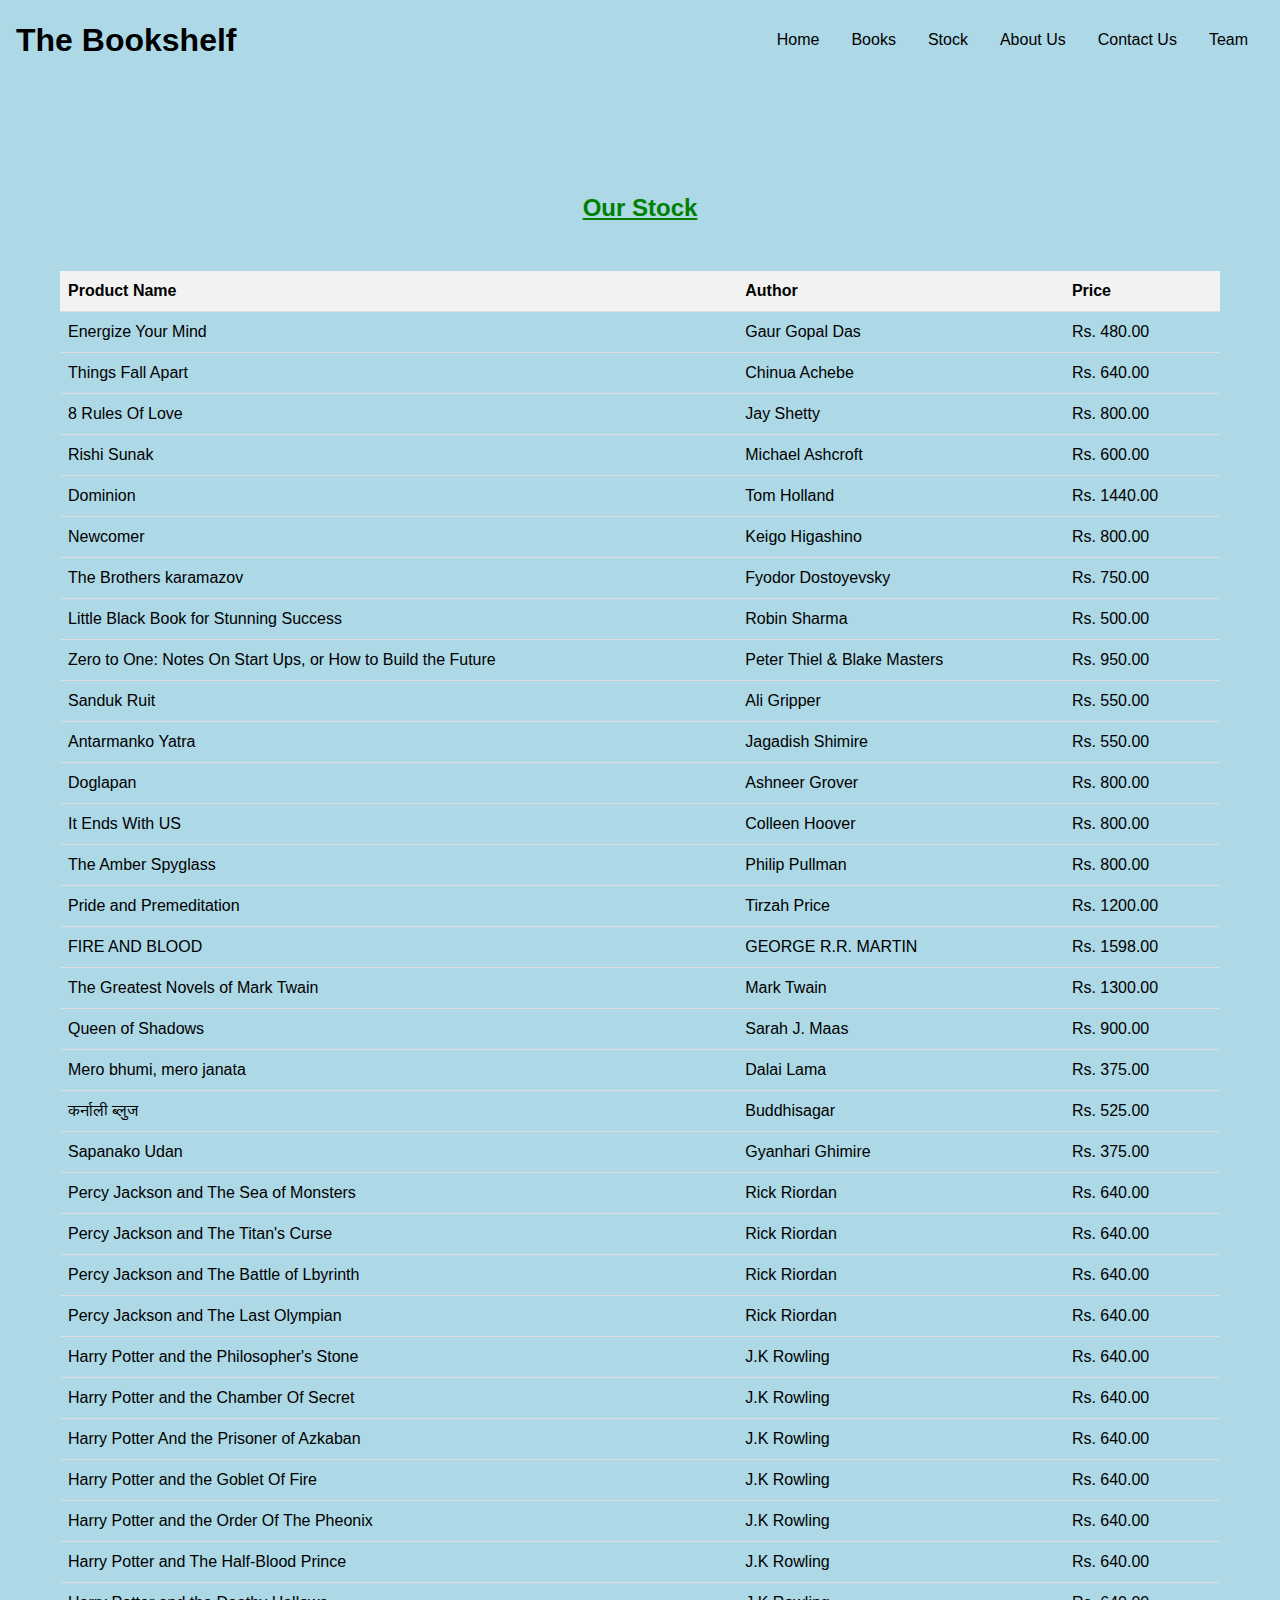
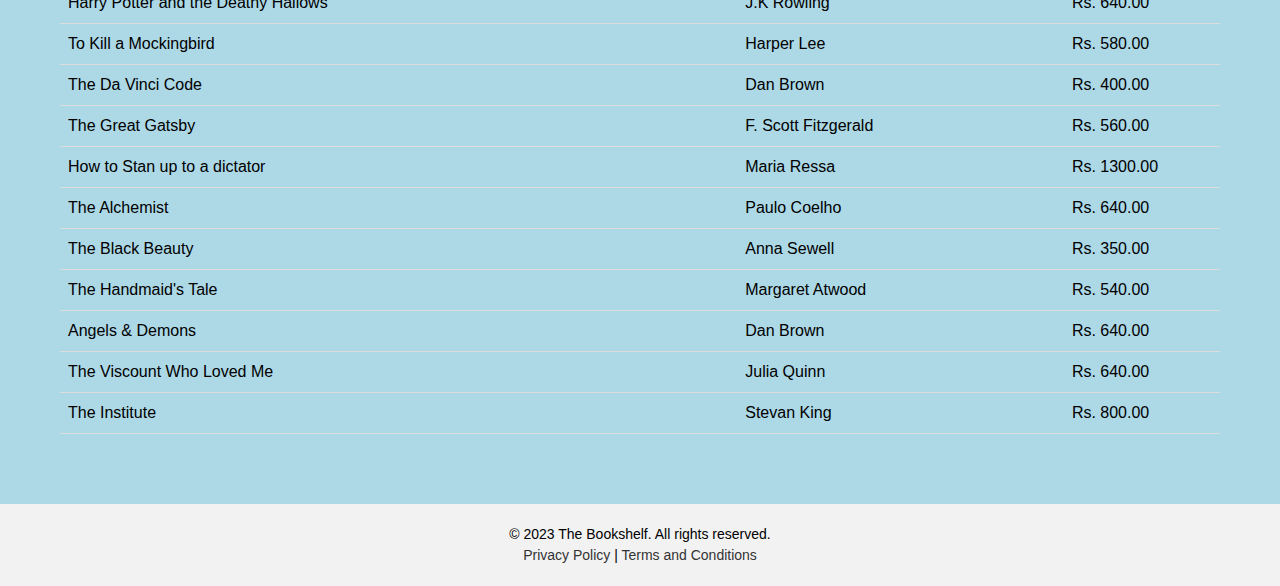
<file: stock.html>
<!DOCTYPE html>
<html>

<head>
    <title>The Bookshelf-Stock</title>
    <link rel="shortcut icon" type="image" href="img/logo.png">
    <link rel="stylesheet" type="text/css" href="style.css">
</head>

<body>

    <div id="preloader"></div>

	<header>
		<h1>The Bookshelf</h1>
		<nav>
			<ul>
				<li><a href="index.html">Home</a></li>
				<li><a href="Book.html">Books</a></li>
				<li><a href="stock.html">Stock</a></li>
				<li><a href="aboutus.html">About Us</a></li>
				<li><a href="contact.html">Contact Us</a></li>
				<li><a href="team.html">Team</a></li>
			</ul>
		</nav>
	</header>

    <main>
        <h2 id="stockh2">Our Stock</h2>
        <section class="stock">
            <table>
                <thead>
                    <tr>
                        <th>Product Name</th>
                        <th>Author</th>
                        <th>Price</th>
                    </tr>
                </thead>
                <tbody>
                    <tr>
                        <td>Energize Your Mind</td>
                        <td>Gaur Gopal Das</td>
                        <td>Rs. 480.00</td>
                    </tr>
                    <tr>
                        <td>Things Fall Apart</td>
                        <td>Chinua Achebe</td>
                        <td>Rs. 640.00</td>
                    </tr>
                    <tr>
                        <td>8 Rules Of Love</td>
                        <td>Jay Shetty</td>
                        <td>Rs. 800.00</td>
                    </tr>
                    <tr>
                        <td>Rishi Sunak</td>
                        <td>Michael Ashcroft</td>
                        <td>Rs. 600.00</td>
                    </tr>
                    <tr>
                        <td>Dominion</td>
                        <td>Tom Holland</td>
                        <td>Rs. 1440.00</td>
                    </tr>
                    <tr>
                        <td>Newcomer</td>
                        <td>Keigo Higashino</td>
                        <td>Rs. 800.00</td>
                    </tr>
                    <tr>
                        <td>The Brothers karamazov</td>
                        <td>Fyodor Dostoyevsky</td>
                        <td>Rs. 750.00</td>
                    </tr>
                    <tr>
                        <td>Little Black Book for Stunning Success</td>
                        <td>Robin Sharma</td>
                        <td>Rs. 500.00</td>
                    </tr>
                    <tr>
                        <td>Zero to One: Notes On Start Ups, or How to Build the Future</td>
                        <td>Peter Thiel & Blake Masters</td>
                        <td>Rs. 950.00</td>
                    </tr>
                    <tr>
                        <td>Sanduk Ruit</td>
                        <td>Ali Gripper</td>
                        <td>Rs. 550.00</td>
                    </tr>
                    <tr>
                        <td>Antarmanko Yatra</td>
                        <td>Jagadish Shimire</td>
                        <td>Rs. 550.00</td>
                    </tr>
                    <tr>
                        <td>Doglapan</td>
                        <td>Ashneer Grover</td>
                        <td>Rs. 800.00</td>
                    </tr>
                    <tr>
                        <td>It Ends With US</td>
                        <td>Colleen Hoover</td>
                        <td>Rs. 800.00</td>
                    </tr>
                    <tr>
                        <td>The Amber Spyglass</td>
                        <td>Philip Pullman</td>
                        <td>Rs. 800.00</td>
                    </tr>
                    <tr>
                        <td>Pride and Premeditation</td>
                        <td>Tirzah Price</td>
                        <td>Rs. 1200.00</td>
                    </tr>
                    <tr>
                        <td>FIRE AND BLOOD</td>
                        <td>GEORGE R.R. MARTIN</td>
                        <td>Rs. 1598.00</td>
                    </tr>
                    <tr>
                        <td>The Greatest Novels of Mark Twain</td>
                        <td>Mark Twain</td>
                        <td>Rs. 1300.00</td>
                    </tr>
                    <tr>
                        <td>Queen of Shadows</td>
                        <td>Sarah J. Maas</td>
                        <td>Rs. 900.00</td>
                    </tr>
                    <tr>
                        <td>Mero bhumi, mero janata</td>
                        <td> Dalai Lama</td>
                        <td>Rs. 375.00</td>
                    </tr>
                    <tr>
                        <td>कर्नाली ब्लुज</td>
                        <td> Buddhisagar</td>
                        <td>Rs. 525.00</td>
                    </tr>
                    <tr>
                        <td>Sapanako Udan</td>
                        <td>Gyanhari Ghimire</td>
                        <td>Rs. 375.00</td>
                    </tr>
                    <tr>
                        <td>Percy Jackson and The Sea of Monsters</td>
                        <td>Rick Riordan</td>
                        <td>Rs. 640.00</td>
                    </tr>
                    <tr>
                        <td>Percy Jackson and The Titan's Curse</td>
                        <td>Rick Riordan</td>
                        <td>Rs. 640.00</td>
                    </tr>
                    <tr>
                        <td>Percy Jackson and The Battle of Lbyrinth</td>
                        <td>Rick Riordan</td>
                        <td>Rs. 640.00</td>
                    </tr>
                    <tr>
                        <td>Percy Jackson and The Last Olympian</td>
                        <td>Rick Riordan</td>
                        <td>Rs. 640.00</td>
                    </tr>
                    <tr>
                        <td>Harry Potter and the Philosopher's Stone</td>
                        <td>J.K Rowling</td>
                        <td>Rs. 640.00</td>
                    </tr>
                    <tr>
                        <td>Harry Potter and the Chamber Of Secret</td>
                        <td>J.K Rowling</td>
                        <td>Rs. 640.00</td>
                    </tr>
                    <tr>
                        <td>Harry Potter And the Prisoner of Azkaban</td>
                        <td>J.K Rowling</td>
                        <td>Rs. 640.00</td>
                    </tr>
                    <tr>
                        <td>Harry Potter and the Goblet Of Fire</td>
                        <td>J.K Rowling</td>
                        <td>Rs. 640.00</td>
                    </tr>
                    <tr>
                        <td>Harry Potter and the Order Of The Pheonix</td>
                        <td>J.K Rowling</td>
                        <td>Rs. 640.00</td>
                    </tr>
                    <tr>
                        <td>Harry Potter and The Half-Blood Prince</td>
                        <td>J.K Rowling</td>
                        <td>Rs. 640.00</td>
                    </tr>
                    <tr>
                        <td>Harry Potter and the Deathy Hallows</td>
                        <td>J.K Rowling</td>
                        <td>Rs. 640.00</td>
                    </tr>
                    <tr>
                        <td>To Kill a Mockingbird</td>
                        <td>Harper Lee</td>
                        <td>Rs. 580.00</td>
                    </tr>
                    <tr>
                        <td>The Da Vinci Code</td>
                        <td>Dan Brown</td>
                        <td>Rs. 400.00</td>
                    </tr>
                    <tr>
                        <td>The Great Gatsby</td>
                        <td>F. Scott Fitzgerald</td>
                        <td>Rs. 560.00</td>
                    </tr>
                    <tr>
                        <td>How to Stan up to a dictator</td>
                        <td>Maria Ressa</td>
                        <td>Rs. 1300.00</td>
                    </tr>
                    <tr>
                        <td>The Alchemist</td>
                        <td>Paulo Coelho</td>
                        <td>Rs. 640.00</td>
                    </tr>
                    <tr>
                        <td>The Black Beauty</td>
                        <td>Anna Sewell</td>
                        <td>Rs. 350.00</td>
                    </tr>
                    <tr>
                        <td>The Handmaid's Tale</td>
                        <td>Margaret Atwood</td>
                        <td>Rs. 540.00</td>
                    </tr>
                    <tr>
                        <td>Angels & Demons</td>
                        <td> Dan Brown</td>
                        <td>Rs. 640.00</td>
                    </tr>
                    <tr>
                        <td>The Viscount Who Loved Me</td>
                        <td>Julia Quinn</td>
                        <td>Rs. 640.00</td>
                    </tr>
                    <tr>
                        <td>The Institute</td>
                        <td>Stevan King</td>
                        <td>Rs. 800.00</td>
                    </tr>
                </tbody>
            </table>
        </section>
    </main>

    <footer>
		<p>&copy; 2023 The Bookshelf. All rights reserved.</p>
		<p><a href="#">Privacy Policy</a> | <a href="#">Terms and Conditions</a></p>
	</footer>
    
    <script>
        var loader = document.getElementById("preloader");
        window.addEventListener("load", function () {
            loader.style.display = "none"
        })
    </script>
</body>

</html>
</file>
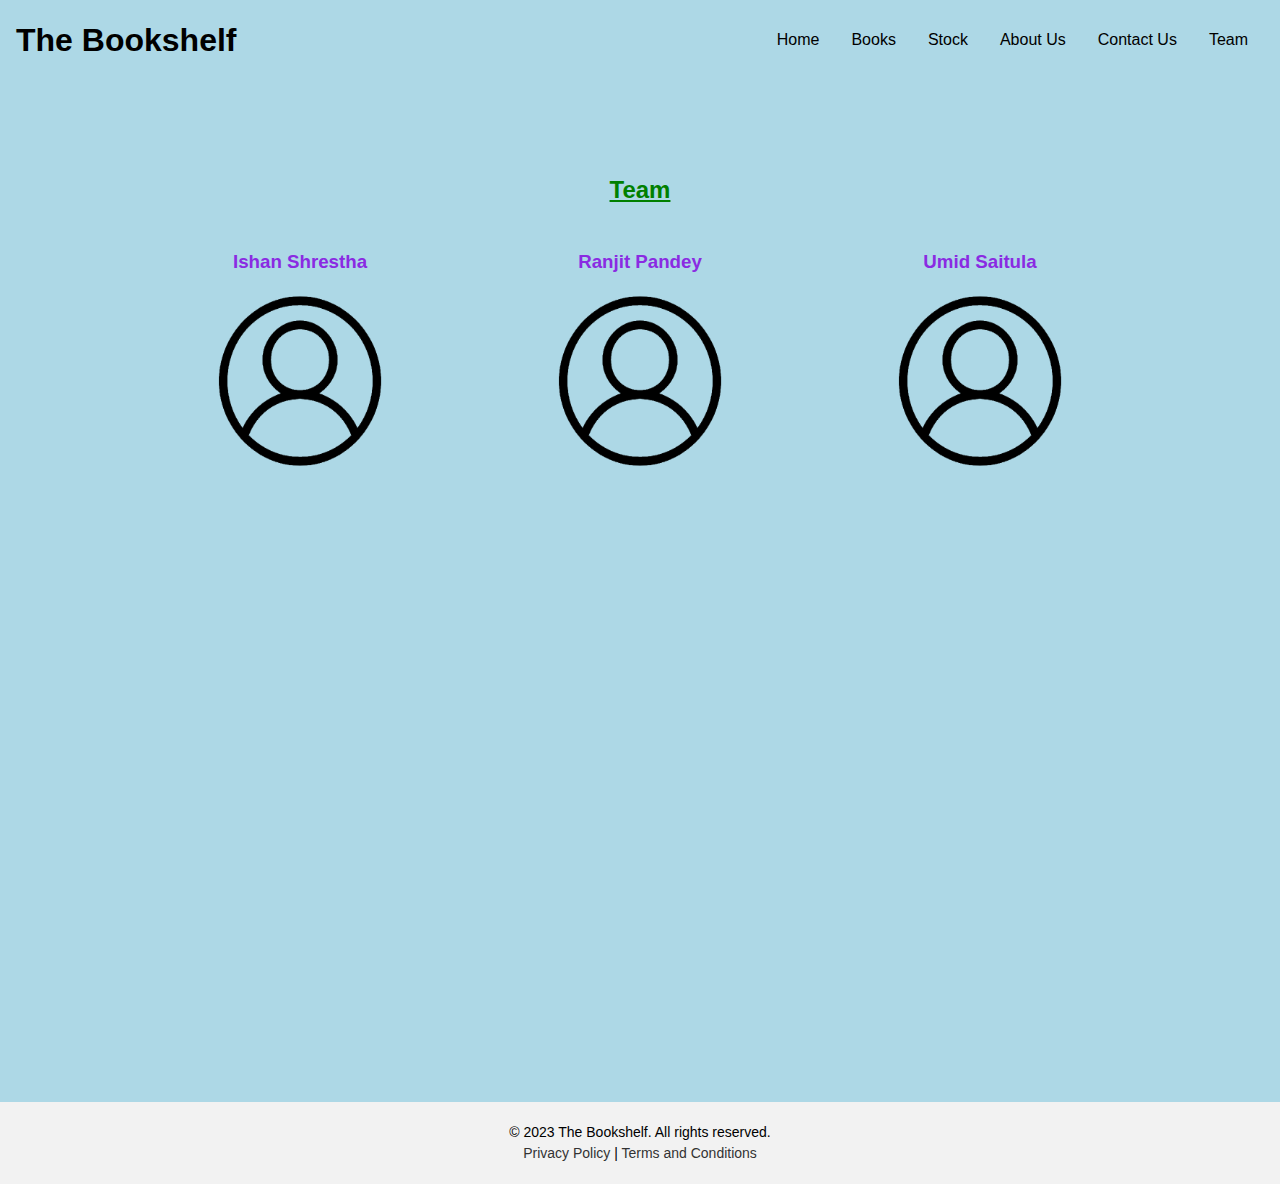
<file: team.html>
<!DOCTYPE html>
<html>

<head>
  <title>The Bookshelf-Team</title>
  <link rel="shortcut icon" type="image" href="img/logo.png">
  <link rel="stylesheet" type="text/css" href="style.css">
</head>

<body>

  <div id="preloader"></div>

  <header>
    <h1>The Bookshelf</h1>
    <nav>
      <ul>
        <li><a href="index.html">Home</a></li>
        <li><a href="Book.html">Books</a></li>
        <li><a href="stock.html">Stock</a></li>
        <li><a href="aboutus.html">About Us</a></li>
        <li><a href="contact.html">Contact Us</a></li>
        <li><a href="team.html">Team</a></li>
      </ul>
    </nav>
  </header>
  <br><br><br>

  <section id="team">
    <h2 style="color: green;"><u>Team</u></h2>
    <ul>
      <li>
        <h3>Ishan Shrestha</h3>
        <img src="img/pp.png" alt="Ishan">
      </li>
      <li>
        <h3>Ranjit Pandey</h3>
        <img src="img/pp.png" alt="Ranjit">
      </li>
      <li>
        <h3>Umid Saitula</h3>
        <img src="img/pp.png" alt="Umid">
      </li>
    </ul>
  </section>
  </main>

  <footer>
    <p>&copy; 2023 The Bookshelf. All rights reserved.</p>
    <p><a href="#">Privacy Policy</a> | <a href="#">Terms and Conditions</a></p>
  </footer>

  <script>
    var loader = document.getElementById("preloader");
    window.addEventListener("load", function () {
      loader.style.display = "none"
    })
  </script>
</body>

</html>
</file>
<file: style.css>
* {
	box-sizing: border-box;
	margin: 0;
	padding: 0;
}

body {
	background-color: lightblue;
	font-family: Arial, sans-serif;
	font-size: 16px;
	line-height: 1.5;
}

#preloader {
	background: #1E6CC7 url(img/loder.gif) no-repeat center center;
	height: 100vh;
	background-size: 20%;
	width: 100%;
	position: fixed;
	z-index: 100;
}

header {
	background-color: lightblue;
	display: flex;
	justify-content: space-between;
	align-items: center;
	padding: 1rem;
}

header h1 {
	margin: 0;
	color: black;
	text-decoration: none;
}

header nav ul {
	display: flex;
	list-style: none;
	margin: 0;
	padding: 0;
	/* font-family: Georgia, 'Times New Roman', Times, serif; */
}

header nav li {
	margin: 0 1rem;
}

header nav a {
	text-decoration: none;
	color: black;
}

nav ul li a:hover {
	color: #f2f2f2;
}

main {
	max-width: 1200px;
	margin: 0 auto;
	padding: 20px;

}

main h2{
	margin-top: 10vh;
}

.hero {
	background-image: url('img/bg.png');
	background-size: cover;
	background-position: center;
	background-repeat: no-repeat;
	height: 80vh;
	display: flex;
	flex-direction: column;
	justify-content: center;
	align-items: center;
	text-align: center;	
	color: #fff;
}

.hero h1 {
	font-size: 50px;
	margin-bottom: 20px;
}

.hero p {
	font-size: 20px;
	margin-bottom: 30px;
}

.btn {
	background-color: darkorchid;
	color: #fff;
	padding: 10px 20px;
	border: none;
	border-radius: 5px;
	text-decoration: none;
	transition: background-color 0.3s ease;
}

.btn:hover {
	background-color: green;
}


#producth2 {
	margin-top: 20vh;
	text-decoration: underline;
	color: green;
}

.products {
	display: flex;
	flex-wrap: wrap;
	width: 100%;
}

.product {
	background-color: transparent;
	border: 2px solid lightgreen;
	box-shadow: 2px 2px 5px blue;
	margin: 3rem;
	padding: 2rem;
	width: 25%;
	text-align: center;
	color: rgb(red, green, blue);
}

.product h3 {
	margin: 0;
}

.product p {
	margin: 1rem 0;
}

.product img {
	width: 200px;
	height: 250px;
	border: 3px solid lightgreen;
	box-shadow: 2px 2px 4px blue;
}

.contact {
	margin-top: 20vh;
	height: 100vh;
}

.contact h2 {
	font-size: 36px;
	margin-bottom: 30px;
	text-align: center;
	color: green;
}

.contact form {
	display: flex;
	flex-direction: column;
	max-width: 600px;
	margin: 0 auto;
	color: green;
}

.contact label {
	font-size: 16px;
	margin-top: 20px;
}

.contact input,
.contact textarea {
	padding: 10px;
	border: 2px solid #333;
	border-radius: 5px;
}

.contact input:focus,
.contact textarea:focus {
	outline: none;
	border-color: blueviolet;
}

.contact button {
	background-color: green;
	color: #fff;
	padding: 10px 20px;
	border: none;
	border-radius: 5px;
	text-decoration: none;
	cursor: pointer;
	transition: background-color 0.3s ease;
	margin-top: 20px;
	align-self: flex-end;
}

.contact button:hover {
	background-color: purple;
}

.btn-sm {
	padding: 3px 10px;
	vertical-align: middle;
	background-color: transparent;
	text-align: center;
}

.btn-sm:hover {
	background-color: blueviolet;
}

.btn img {
	width: 50px;
	height: 50px;
	text-align: center;
}

.about-us {
	background: lightblue;
	background-size: cover;
	background-blend-mode: darken;
}

.about-box {
	display: flex;
	justify-content: center;
	align-items: center;
	color: white;
	margin: auto;
}


#fourtpart {
	text-align: center;
}

.thirdpart {
	width: 60%;
	display: flex;
	flex-direction: column;
	padding: 8px 20px;
	margin: 7px 3px;
	border: 2px solid lightblue;
	border-radius: 8px;
	background: lightblue;
	flex-wrap: wrap;
	align-items: center;
}


.head-2 {
	font-size: 30px;
	color: green;
}


.body-2 {
	font-size: 20px;
	color: white;
}

#team {
	padding: 20px;
	text-align: center;
	height: 100vh;
}

#team ul {
	display: flex;
	justify-content: center;
	list-style: none;
	margin: 0;
	padding: 0;
	color: white;
}

#team li {
	text-align: center;
	width: 300px;
	margin: 0 20px;
}

#team h3 {
	margin-top: 40px;
	color: blueviolet;
}

#team img {
	width: 200px;
	height: 170px;
	border-radius: 50%;
	margin-top: 20px;
}

#stockh2{
	margin-top: 10vh;
	text-align: center; 
	color: green; 
	text-decoration: underline;
}

table {
	border-collapse: collapse;
	width: 100%;
	margin-top: 5vh;
}

th, td {
	text-align: left;
	padding: 8px;
	border-bottom: 1px solid #ddd;
}

th {
	background-color: #f2f2f2;
	color: black;
}

tr:hover {
	background-color: #f5f5f5;
}

footer {
	background-color: #f2f2f2;
	padding: 20px;
	text-align: center;
	font-size: 14px;
	margin-top: 50px;
}

footer a {
	color: #333;
	text-decoration: none;
}

footer a:hover {
	text-decoration: underline;
}

@media screen and (max-width: 1002px) {
	header {
		flex-direction: column;
		text-align: center;
	}

	nav {
		margin: 20px 0 0 0;
	}

	.hero {
		padding: 20px 10px;
	}

	.product {
		width: 100%;
	}

	footer {
		flex-direction: column;
		text-align: center;
	}
}

@media screen and (max-width: 768px) {
	header {
		flex-direction: column;
		text-align: center;
	}

	nav {
		margin: 20px 0 0 0;
	}

	.hero {
		width: auto;
		padding: 20px 10px;
	}

	.product {
		width: 100%;
	}

	footer {
		flex-direction: column;
		text-align: center;
	}

	footer button {
		margin: 20px 0;
	}
}
</file>
